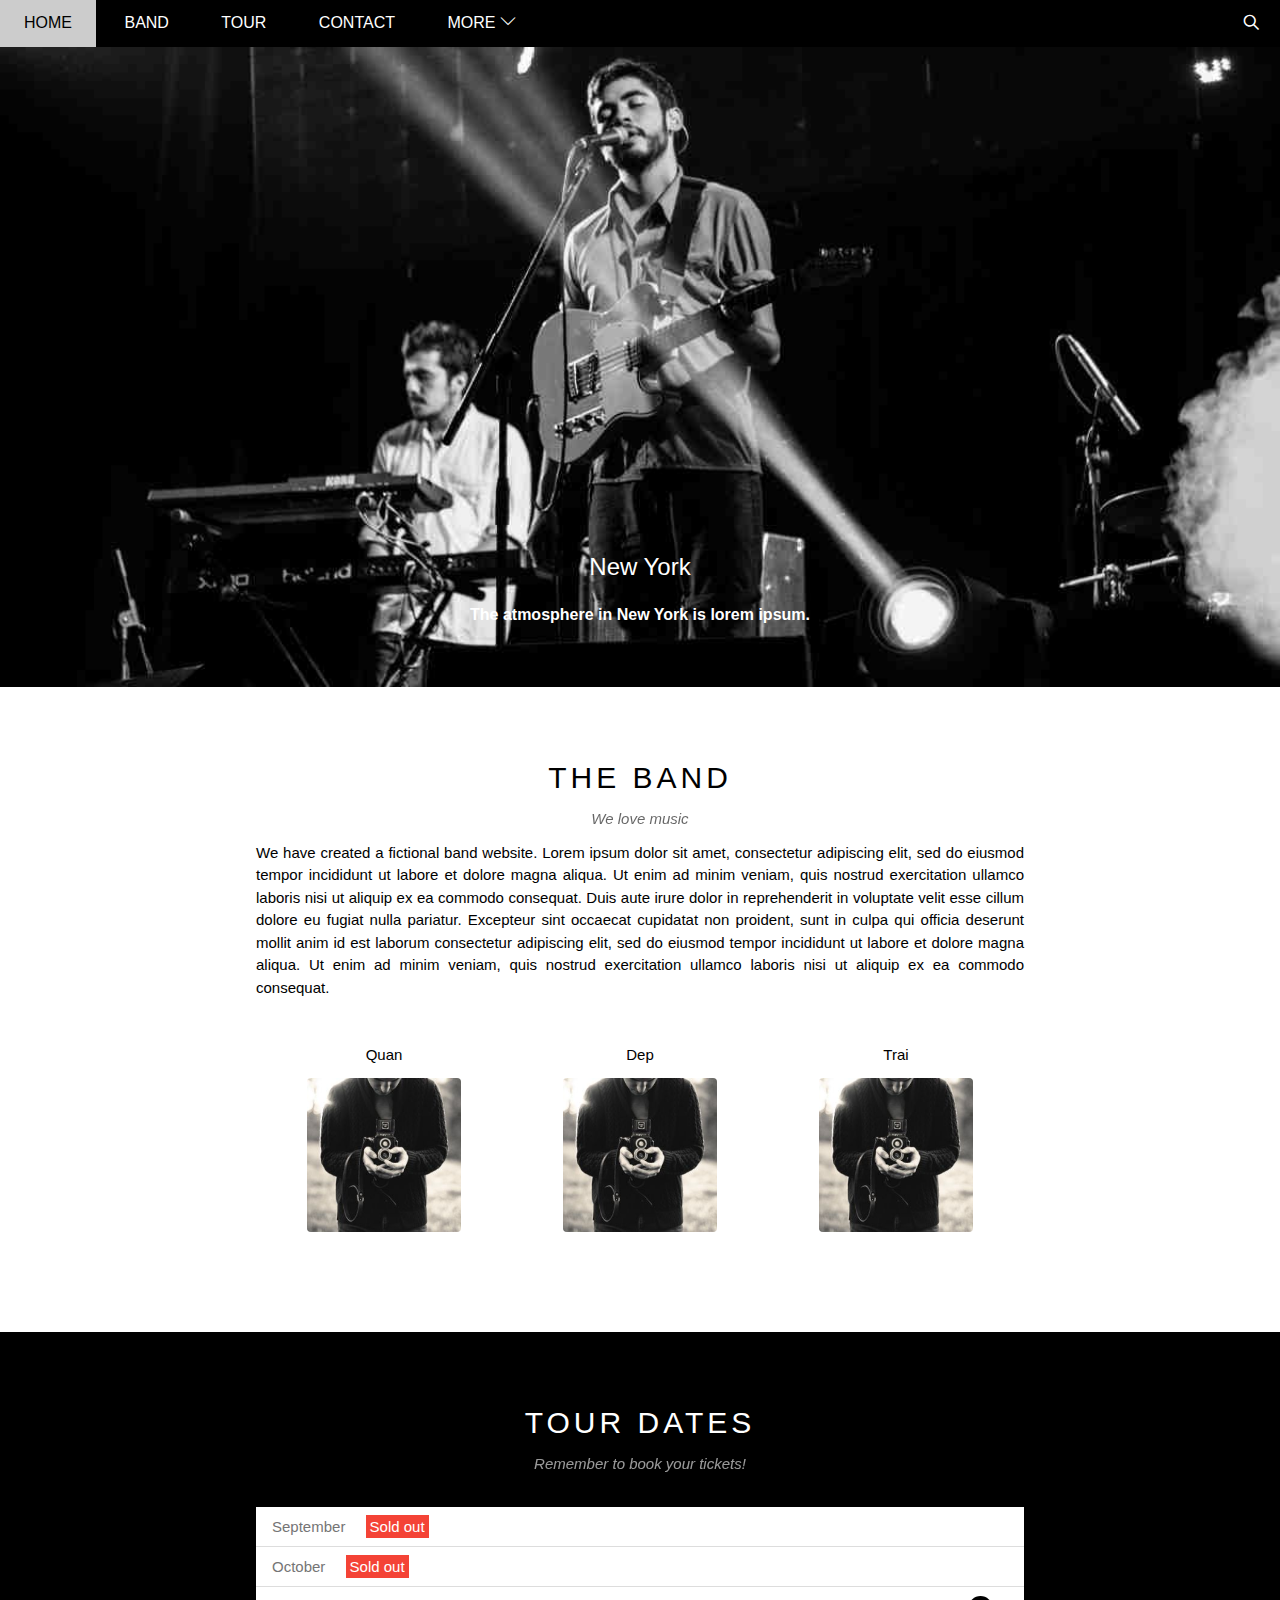
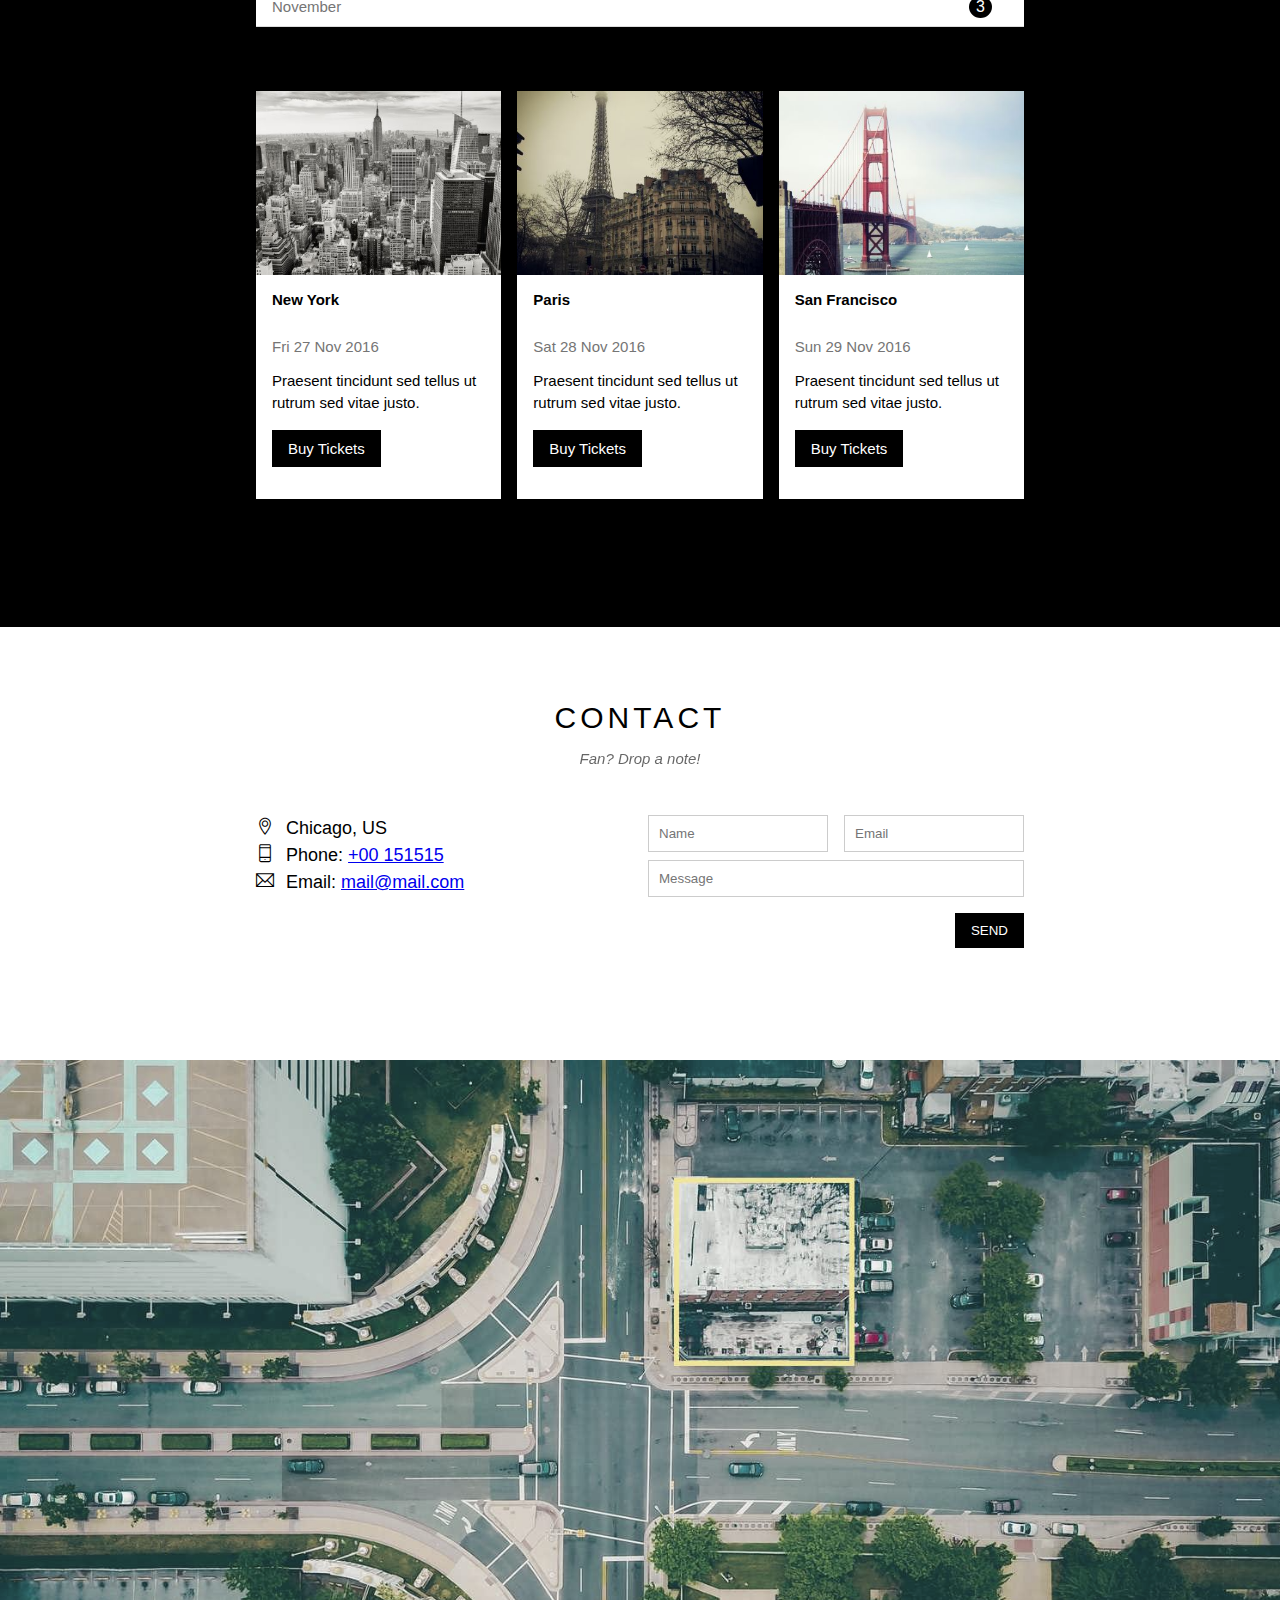
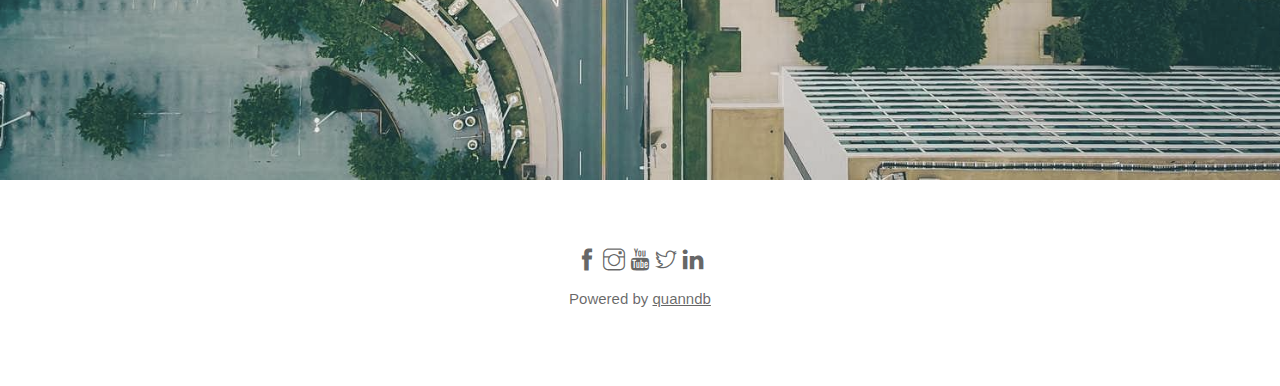
<file: index.html>
<!DOCTYPE html>
<html lang="en">
<head>
    <meta charset="UTF-8">
    <meta http-equiv="X-UA-Compatible" content="IE=edge">
    <meta name="viewport" content="width=device-width, initial-scale=1.0">
    <title>TEST</title>
    <link rel="icon" href="./assets/css/img/icon/icons.png" type="image/x-icon" />
    <link rel="stylesheet" href="./assets/css/style.css">
    <link rel="stylesheet" href="./assets/css/responsive.css">
    <link rel="stylesheet" href="./assets/css/themify-icons/themify-icons.css">
</head>
<body>
    <!-- main -->
    <div id="main">
        <!-- header -->
        <div id="header">
            <ul id="nav">
                <li><a href="#">HOME</a></li>
                <li><a href="#band">BAND</a></li>
                <li><a href="#tour">TOUR</a></li>
                <li><a href="#contact">CONTACT</a></li>
                <li>
                    <a href="#" title="More" class="more">
                        MORE 
                        <i class="ti-angle-down"></i>
                    </a>
                    <ul class="subnav">
                        <li><a href="#">Merchandise</a></li>
                        <li><a href="#">Extras</a></li>
                        <li><a href="#">Media</a></li>
                    </ul>
                </li>
            </ul>
            <div class="search">
                <i class="searchic ti-search"></i>
            </div>
            <div id="mobile-menu" class="mobile-menu">
                <i class="mobileic ti-menu"></i>
            </div>
        </div>
        <!-- slider -->
        <div id="slider">
            <img class="sliderimg active" src="./assets/css/img/0.jpg" alt="">
            <img class="sliderimg" src="./assets/css/img/1.jpg" alt="">
            <img class="sliderimg" src="./assets/css/img/2.jpg" alt="">
            <div class="text-content active">
                <h2 class="heading">
                    New York
                </h2>
                <div class="description">
                    The atmosphere in New York is lorem ipsum.
                </div>
            </div>
            <div class="text-content">
                <h2 class="heading">
                    Los Angeles
                </h2>
                <div class="description">
                    We had the best time playing at Venice Beach!
                </div>
            </div>
            <div class="text-content">
                <h2 class="heading">
                    Chicago
                </h2>
                <div class="description">
                    Thank you, Chicago - A night we won't forget.
                </div>
            </div>
        </div>

        <!-- content -->
        <div id="content">
            <div id="band" class="about content-section">
                <h2 class="about-head">THE BAND</h2>
                <p class="about-slogan">We love music</p>
                <p class="about-content">We have created a fictional band website. Lorem ipsum dolor sit amet, consectetur adipiscing elit, sed do eiusmod tempor incididunt ut labore et dolore magna aliqua. Ut enim ad minim veniam, quis nostrud exercitation ullamco laboris nisi ut aliquip ex ea commodo consequat. Duis aute irure dolor in reprehenderit in voluptate velit esse cillum dolore eu fugiat nulla pariatur. Excepteur sint occaecat cupidatat non proident, sunt in culpa qui officia deserunt mollit anim id est laborum consectetur adipiscing elit, sed do eiusmod tempor incididunt ut labore et dolore magna aliqua. Ut enim ad minim veniam, quis nostrud exercitation ullamco laboris nisi ut aliquip ex ea commodo consequat.</p>
                <div class="member-list">
                    <div class="member-item">
                        <p class="member-name">Quan</p>
                        <img src="./assets/css/img/bandmember.jpg" alt="" class="member-img">
                    </div>
                    <div class="member-item">
                        <p class="member-name">Dep</p>
                        <img src="./assets/css/img/bandmember.jpg" alt="" class="member-img">
                    </div>
                    <div class="member-item">
                        <p class="member-name">Trai</p>
                        <img src="./assets/css/img/bandmember.jpg" alt="" class="member-img">
                    </div>
                    <div class="clear"></div>
                </div>
            </div>
             <div id="tour" class="tour-section">
                    <div class="tour content-section">
                        <h2 class="tour-head">TOUR DATES</h2>
                        <p class="tour-slogan">Remember to book your tickets! </p>
                        <div class="ticket">
                            <ul class="ticket-list">
                                <li>September <span class="sold-out">Sold out</span></li>
                                <li>October <span class="sold-out">Sold out</span></li>
                                <li>November <span class="quantity">3</span></li>
                            </ul>
                        <!-- </div> -->
                        <div class="tour-place">
                            <div class="place">
                                <img src="./assets/css/img/tour/newyork.jpg" alt="" class="img-place">
                                <div class="place-body">
                                    <h2 class="place-head">New York</h2>
                                    <p class="time">Fri 27 Nov 2016</p>
                                    <p class="place-description">Praesent tincidunt sed tellus ut rutrum sed vitae justo.</p>
                                    <button class="buy">Buy Tickets</button>
                                </div>
                            </div>
                            <div class="place">
                                    <img src="./assets/css/img/tour/paris.jpg" alt="" class="img-place">
                                <div class="place-body">
                                    <h2 class="place-head">Paris</h2>
                                    <p class="time">Sat 28 Nov 2016</p>
                                    <p class="place-description">Praesent tincidunt sed tellus ut rutrum sed vitae justo.</p>
                                    <button class="buy">Buy Tickets</button>
                                </div>
                            </div>
                            <div class="place">
                                <img src="./assets/css/img/tour/sanfran.jpg" alt="" class="img-place">
                            <div class="place-body">
                                <h2 class="place-head">San Francisco</h2>
                                <p class="time">Sun 29 Nov 2016</p>
                                <p class="place-description">Praesent tincidunt sed tellus ut rutrum sed vitae justo.</p>
                                <button class="buy">Buy Tickets</button>
                            </div>
                            </div>
                            <div class="clear"></div>
                        </div>
                    </div>
                </div>  
             </div>

             <div id="contact" class="contact content-section ">
                <h2 class="about-head">CONTACT</h2>
                <p class="about-slogan">Fan? Drop a note!</p>
               <div class="contact-content row">
                <div class="contact-list col col-half s-full-width">
                    <p><i class="address ti-location-pin"></i>Chicago, US</p>
                    <p><i class="phone ti-mobile"></i>Phone: <a href="tel:+00 151515">+00 151515</a></p>
                    <p><i class="email ti-email"></i>Email: <a href="mailto:mail@mail.com">mail@mail.com</a></p>
                    </div>
                <div class="col col-half s-full-width">
                    <form action="" class="s-mt16">
                        <div class="row">
                            <div class="col col-half s-full-width">
                                <input type="text" placeholder="Name" required class="form-control">
                            </div>
                            <div class="col col-half s-full-width">
                                <input type="email" placeholder="Email" required class="form-control s-mt8">
                            </div>
                        </div>
                        <div class="row">
                            <div class="col col-full mt-8">
                                <input type="text" placeholder="Message" required class="form-control">
                            </div>
                        </div>   
                        <input type="submit" value="SEND" class="mt-16 s-full-width" >
                        </div>
                    </form>
                </div>
                 </div>

             </div>
        
        </div>
    <div class="map">
            <img src="./assets/css/img/map/map.jpg" alt="">
        </div>
    <!-- footer -->
    <div id="footer">
            <div class="socials-list">
                <a href="https://www.youtube.com/watch?v=dQw4w9WgXcQ" target="_blank"><i class="ti-facebook"></i></a>
                <a href="https://www.youtube.com/watch?v=dQw4w9WgXcQ" target="_blank"><i class="ti-instagram"></i></a>
                <a href="https://www.youtube.com/watch?v=dQw4w9WgXcQ" target="_blank"><i class="ti-youtube"></i></a>
                <a href="https://www.youtube.com/watch?v=dQw4w9WgXcQ" target="_blank"><i class="ti-printeres"></i></a>
                <a href="https://www.youtube.com/watch?v=dQw4w9WgXcQ" target="_blank"><i class="ti-twitter"></i></a>
                <a href="https://www.youtube.com/watch?v=dQw4w9WgXcQ" target="_blank"><i class="ti-linkedin"></i></a>
            </div>
            <p class="pw">Powered by <a href="https://www.youtube.com/watch?v=dQw4w9WgXcQ" target="_blank">quanndb</a></p>
        </div>
    </div>
    <div class="modal">
        <div class="modal-container">
            <div class="modal-close">
                <i class="ti-close" style="font-weight: 900;"></i>
            </div>
            <header class="modal-header">
                <i class="ti-bag"></i>Tickets
            </header>
            <div class="modal-body">
                <form action="">
                    <label for="modal-many" class="modal-label">
                    <i class="ti-shopping-cart"></i>
                    Tickets, $15 per person
                </label>
                <input type="text" placeholder="How many?" class="modal-input" id="modal-many" required>
                <label for="modal-email" class="modal-label">
                    <i class="ti-user"></i>
                    Send To
                </label>
                <input type="email" placeholder="Enter email..." class="modal-input" id="modal-email" required>
              
                <div class="buytks">
                    <input type="submit" value="PAY" id="buy-tickets">
                <i class="ti-check" style="font-weight: 900;" ></i>
                </div>
                
                </form>
                
                   <footer class="modal-footer">
                Need <a href="https://www.youtube.com/watch?v=dQw4w9WgXcQ" target="_blank">help?</a>
                    </footer>
            </div>
         
        </div>
    </div>
    <script src="index.js"></script>
</body>
</html>
</file>
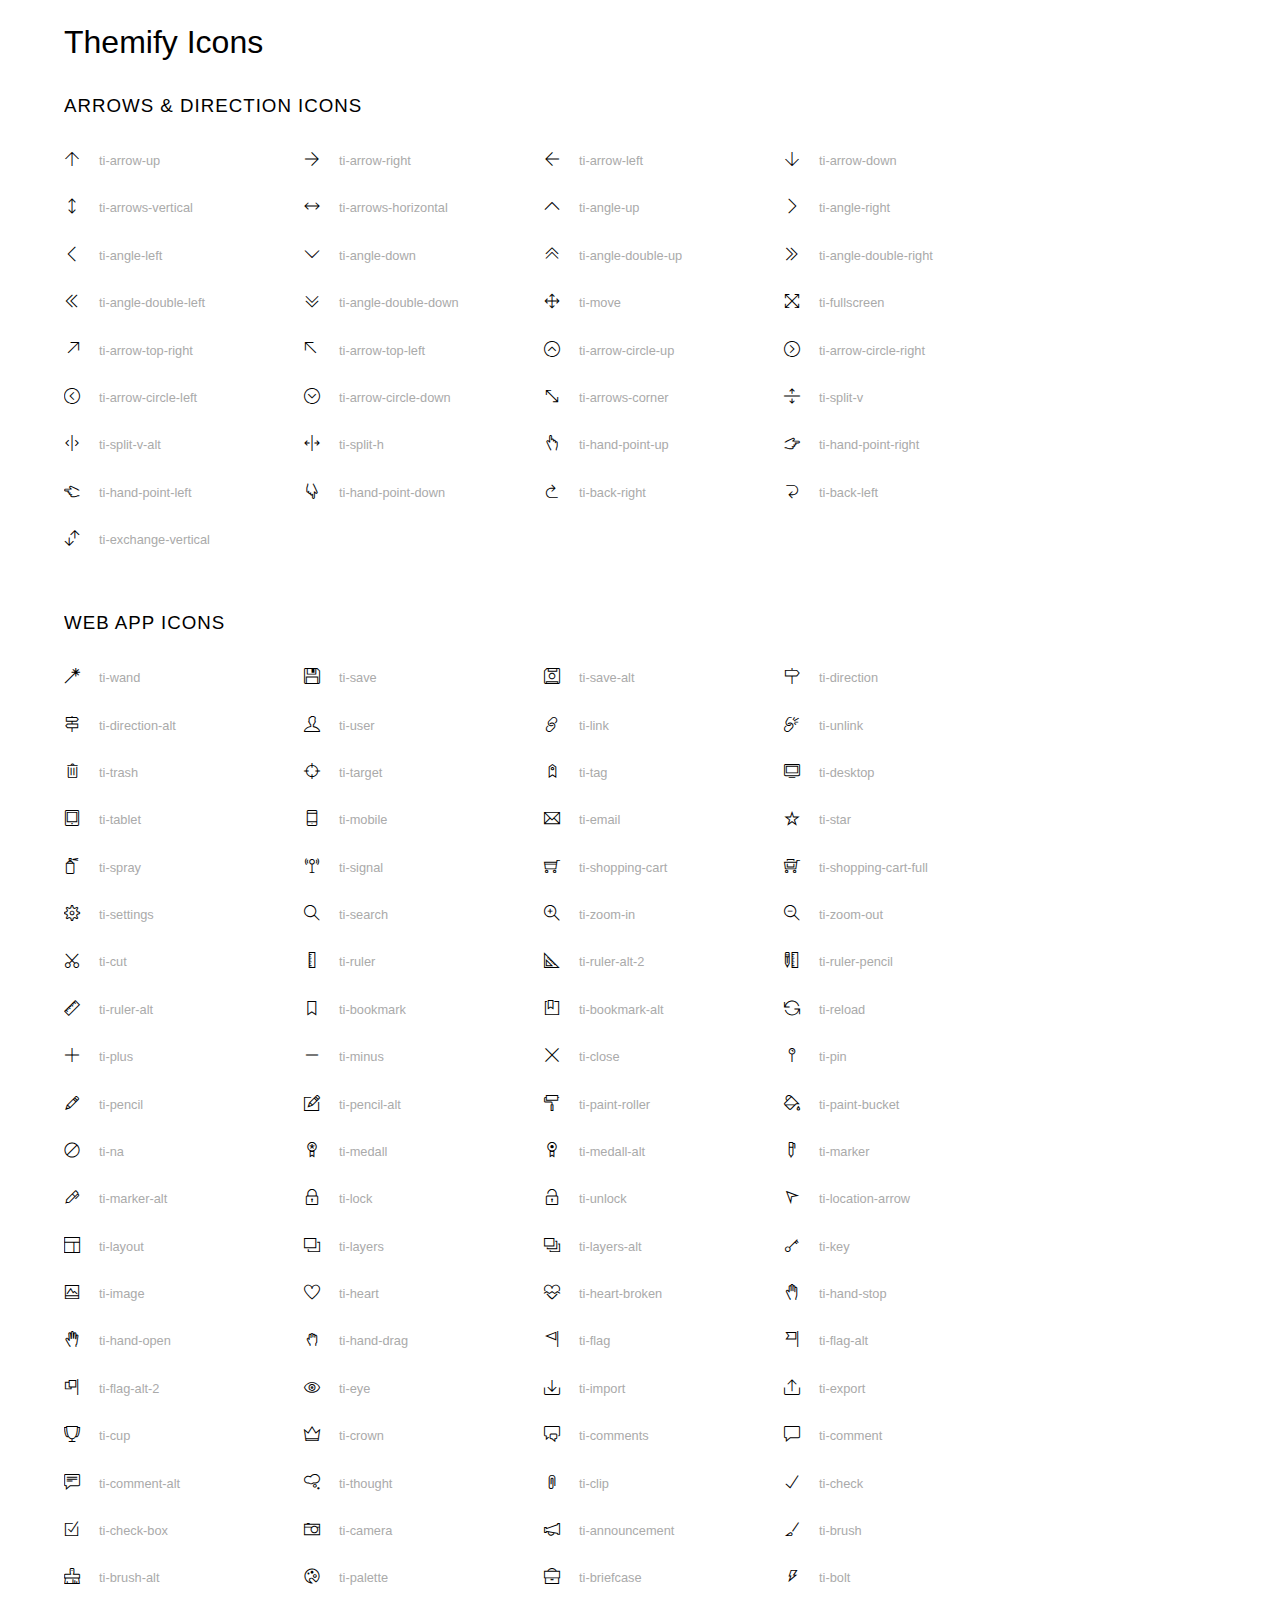
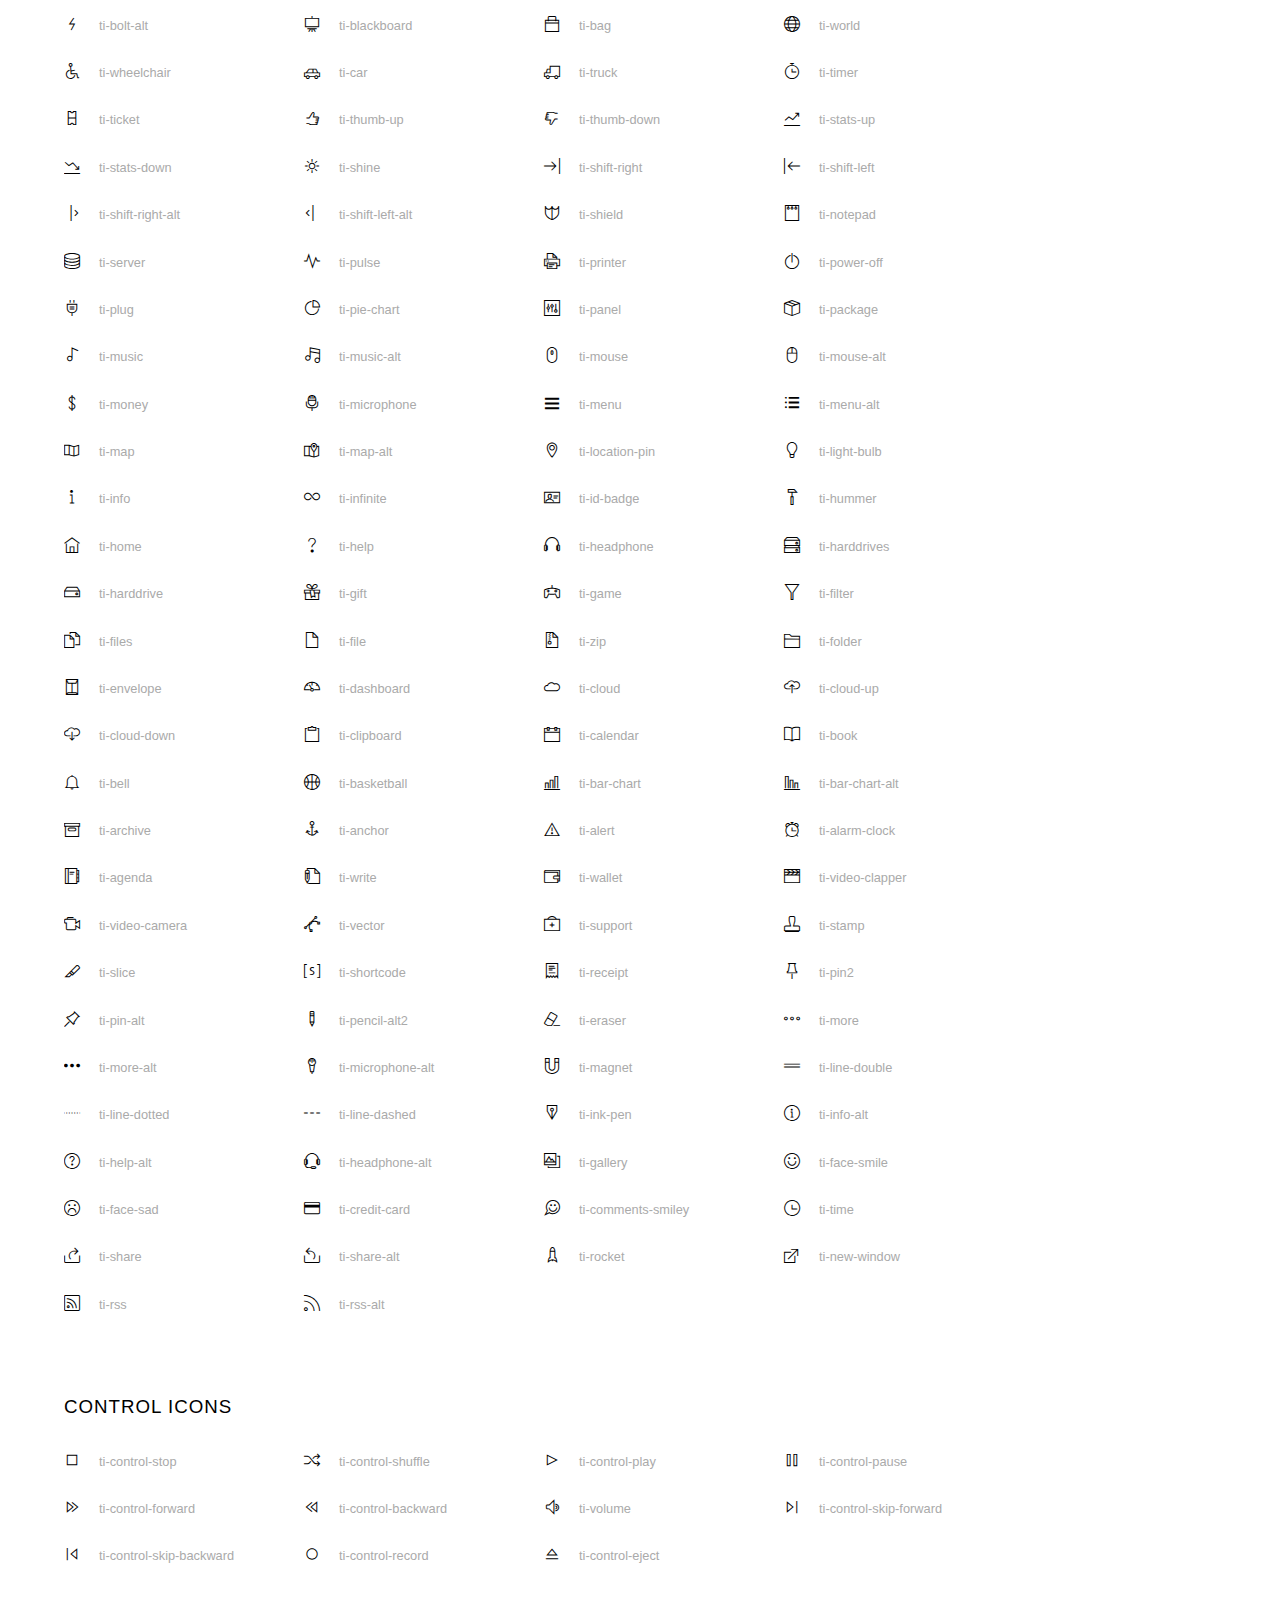
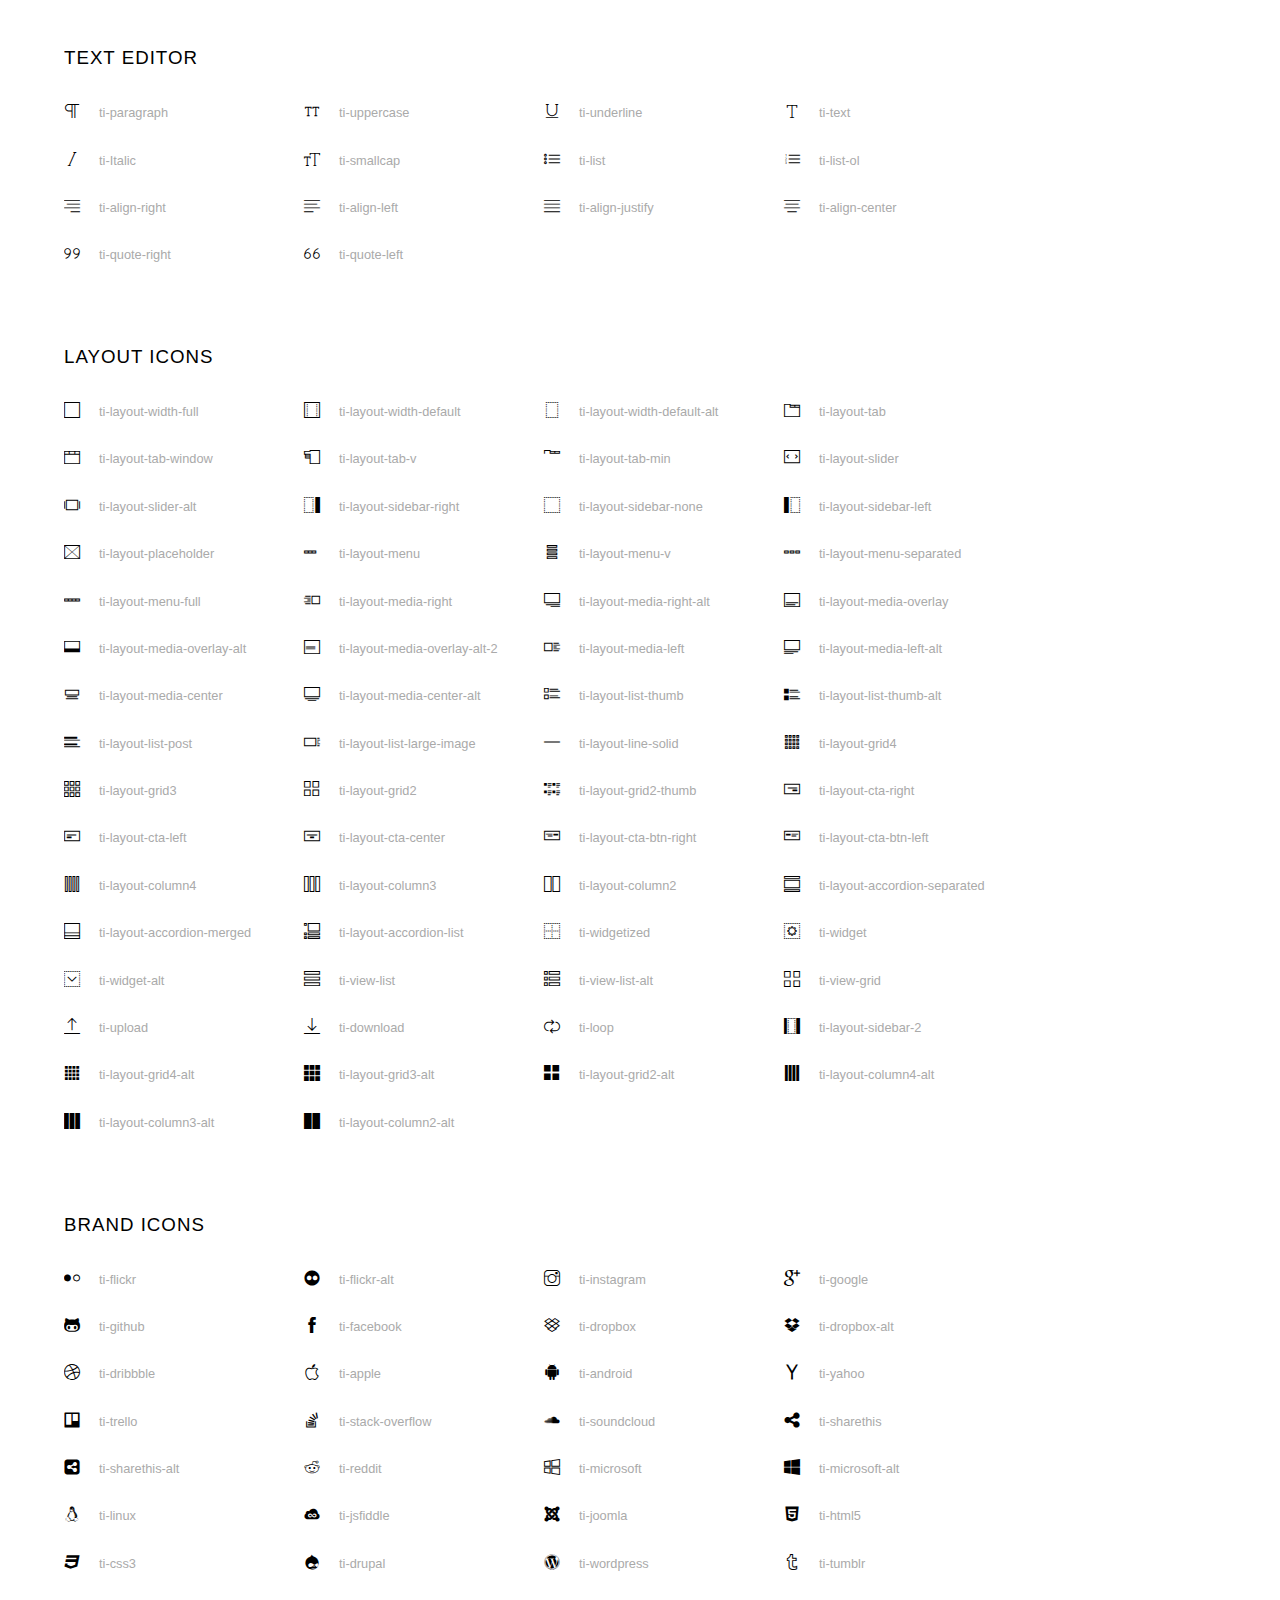
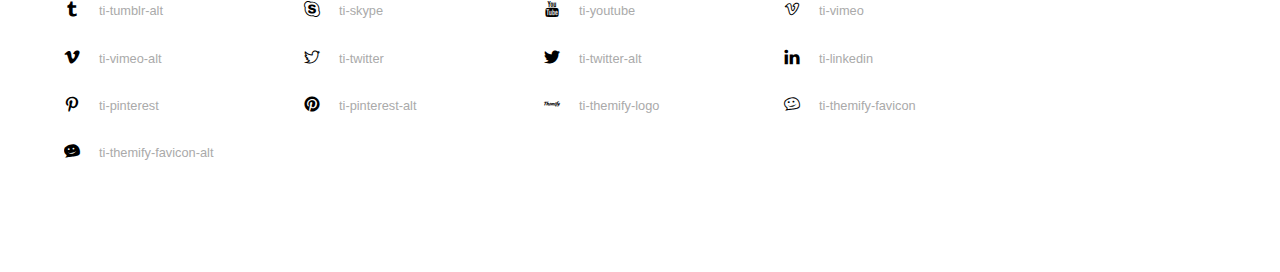
<file: assets/css/themify-icons/index.html>
<!doctype html>
<html>
<head>
	<meta charset="utf-8">
	<title>Themify Icon Font</title>
	<meta name="viewport" content="width=device-width">
	<link rel="stylesheet" href="demo-files/demo.css">
	<link rel="stylesheet" href="themify-icons.css">
	<!--[if lt IE 8]><!-->
	<link rel="stylesheet" href="ie7/ie7.css">
	<!--<![endif]-->
</head>
<body>
	<h1>Themify Icons</h1>

	<div class="icon-section">

		<div class="icon-section">
			<h3>Arrows &amp; Direction Icons </h3>

			<div class="icon-container">
				<span class="ti-arrow-up"></span><span class="icon-name"> ti-arrow-up</span>
			</div>
			<div class="icon-container">
				<span class="ti-arrow-right"></span><span class="icon-name"> ti-arrow-right</span>
			</div>
			<div class="icon-container">
				<span class="ti-arrow-left"></span><span class="icon-name"> ti-arrow-left</span>
			</div>
			<div class="icon-container">
				<span class="ti-arrow-down"></span><span class="icon-name"> ti-arrow-down</span>
			</div>
			<div class="icon-container">
				<span class="ti-arrows-vertical"></span><span class="icon-name"> ti-arrows-vertical</span>
			</div>
			<div class="icon-container">
				<span class="ti-arrows-horizontal"></span><span class="icon-name"> ti-arrows-horizontal</span>
			</div>
			<div class="icon-container">
				<span class="ti-angle-up"></span><span class="icon-name"> ti-angle-up</span>
			</div>
			<div class="icon-container">
				<span class="ti-angle-right"></span><span class="icon-name"> ti-angle-right</span>
			</div>
			<div class="icon-container">
				<span class="ti-angle-left"></span><span class="icon-name"> ti-angle-left</span>
			</div>
			<div class="icon-container">
				<span class="ti-angle-down"></span><span class="icon-name"> ti-angle-down</span>
			</div>	
			<div class="icon-container">
				<span class="ti-angle-double-up"></span><span class="icon-name"> ti-angle-double-up</span>
			</div>
			<div class="icon-container">
				<span class="ti-angle-double-right"></span><span class="icon-name"> ti-angle-double-right</span>
			</div>
			<div class="icon-container">
				<span class="ti-angle-double-left"></span><span class="icon-name"> ti-angle-double-left</span>
			</div>
			<div class="icon-container">
				<span class="ti-angle-double-down"></span><span class="icon-name"> ti-angle-double-down</span>
			</div>					
			<div class="icon-container">
				<span class="ti-move"></span><span class="icon-name"> ti-move</span>
			</div>
			<div class="icon-container">
				<span class="ti-fullscreen"></span><span class="icon-name"> ti-fullscreen</span>
			</div>
			<div class="icon-container">
				<span class="ti-arrow-top-right"></span><span class="icon-name"> ti-arrow-top-right</span>
			</div>
			<div class="icon-container">
				<span class="ti-arrow-top-left"></span><span class="icon-name"> ti-arrow-top-left</span>
			</div>
			<div class="icon-container">
				<span class="ti-arrow-circle-up"></span><span class="icon-name"> ti-arrow-circle-up</span>
			</div>
			<div class="icon-container">
				<span class="ti-arrow-circle-right"></span><span class="icon-name"> ti-arrow-circle-right</span>
			</div>
			<div class="icon-container">
				<span class="ti-arrow-circle-left"></span><span class="icon-name"> ti-arrow-circle-left</span>
			</div>
			<div class="icon-container">
				<span class="ti-arrow-circle-down"></span><span class="icon-name"> ti-arrow-circle-down</span>
			</div>
			<div class="icon-container">
				<span class="ti-arrows-corner"></span><span class="icon-name"> ti-arrows-corner</span>
			</div>
			<div class="icon-container">
				<span class="ti-split-v"></span><span class="icon-name"> ti-split-v</span>
			</div>

			<div class="icon-container">
				<span class="ti-split-v-alt"></span><span class="icon-name"> ti-split-v-alt</span>
			</div>
			<div class="icon-container">
				<span class="ti-split-h"></span><span class="icon-name"> ti-split-h</span>
			</div>
			<div class="icon-container">
				<span class="ti-hand-point-up"></span><span class="icon-name"> ti-hand-point-up</span>
			</div>
			<div class="icon-container">
				<span class="ti-hand-point-right"></span><span class="icon-name"> ti-hand-point-right</span>
			</div>
			<div class="icon-container">
				<span class="ti-hand-point-left"></span><span class="icon-name"> ti-hand-point-left</span>
			</div>
			<div class="icon-container">
				<span class="ti-hand-point-down"></span><span class="icon-name"> ti-hand-point-down</span>
			</div>
			<div class="icon-container">
				<span class="ti-back-right"></span><span class="icon-name"> ti-back-right</span>
			</div>
			<div class="icon-container">
				<span class="ti-back-left"></span><span class="icon-name"> ti-back-left</span>
			</div>
			<div class="icon-container">
				<span class="ti-exchange-vertical"></span><span class="icon-name"> ti-exchange-vertical</span>
			</div>

		</div> <!-- Arrows Icons -->



		<h3>Web App Icons</h3>
		
		<div class="icon-section">

			<div class="icon-container">
				<span class="ti-wand"></span><span class="icon-name"> ti-wand</span>
			</div>
			<div class="icon-container">
				<span class="ti-save"></span><span class="icon-name"> ti-save</span>
			</div>
			<div class="icon-container">
				<span class="ti-save-alt"></span><span class="icon-name"> ti-save-alt</span>
			</div>

			<div class="icon-container">
				<span class="ti-direction"></span><span class="icon-name"> ti-direction</span>
			</div>
			<div class="icon-container">
				<span class="ti-direction-alt"></span><span class="icon-name"> ti-direction-alt</span>
			</div>
			<div class="icon-container">
				<span class="ti-user"></span><span class="icon-name"> ti-user</span>
			</div>
			<div class="icon-container">
				<span class="ti-link"></span><span class="icon-name"> ti-link</span>
			</div>
			<div class="icon-container">
				<span class="ti-unlink"></span><span class="icon-name"> ti-unlink</span>
			</div>
			<div class="icon-container">
				<span class="ti-trash"></span><span class="icon-name"> ti-trash</span>
			</div>
			<div class="icon-container">
				<span class="ti-target"></span><span class="icon-name"> ti-target</span>
			</div>
			<div class="icon-container">
				<span class="ti-tag"></span><span class="icon-name"> ti-tag</span>
			</div>
			<div class="icon-container">
				<span class="ti-desktop"></span><span class="icon-name"> ti-desktop</span>
			</div>
			<div class="icon-container">
				<span class="ti-tablet"></span><span class="icon-name"> ti-tablet</span>
			</div>
			<div class="icon-container">
				<span class="ti-mobile"></span><span class="icon-name"> ti-mobile</span>
			</div>
			<div class="icon-container">
				<span class="ti-email"></span><span class="icon-name"> ti-email</span>
			</div>	
			<div class="icon-container">
				<span class="ti-star"></span><span class="icon-name"> ti-star</span>
			</div>
			<div class="icon-container">
				<span class="ti-spray"></span><span class="icon-name"> ti-spray</span>
			</div>
			<div class="icon-container">
				<span class="ti-signal"></span><span class="icon-name"> ti-signal</span>
			</div>
			<div class="icon-container">
				<span class="ti-shopping-cart"></span><span class="icon-name"> ti-shopping-cart</span>
			</div>
			<div class="icon-container">
				<span class="ti-shopping-cart-full"></span><span class="icon-name"> ti-shopping-cart-full</span>
			</div>
			<div class="icon-container">
				<span class="ti-settings"></span><span class="icon-name"> ti-settings</span>
			</div>
			<div class="icon-container">
				<span class="ti-search"></span><span class="icon-name"> ti-search</span>
			</div>
			<div class="icon-container">
				<span class="ti-zoom-in"></span><span class="icon-name"> ti-zoom-in</span>
			</div>
			<div class="icon-container">
				<span class="ti-zoom-out"></span><span class="icon-name"> ti-zoom-out</span>
			</div>
			<div class="icon-container">
				<span class="ti-cut"></span><span class="icon-name"> ti-cut</span>
			</div>
			<div class="icon-container">
				<span class="ti-ruler"></span><span class="icon-name"> ti-ruler</span>
			</div>
			<div class="icon-container">
				<span class="ti-ruler-alt-2"></span><span class="icon-name"> ti-ruler-alt-2</span>
			</div>			
			<div class="icon-container">
				<span class="ti-ruler-pencil"></span><span class="icon-name"> ti-ruler-pencil</span>
			</div>
			<div class="icon-container">
				<span class="ti-ruler-alt"></span><span class="icon-name"> ti-ruler-alt</span>
			</div>
			<div class="icon-container">
				<span class="ti-bookmark"></span><span class="icon-name"> ti-bookmark</span>
			</div>
			<div class="icon-container">
				<span class="ti-bookmark-alt"></span><span class="icon-name"> ti-bookmark-alt</span>
			</div>
			<div class="icon-container">
				<span class="ti-reload"></span><span class="icon-name"> ti-reload</span>
			</div>
			<div class="icon-container">
				<span class="ti-plus"></span><span class="icon-name"> ti-plus</span>
			</div>
			<div class="icon-container">
				<span class="ti-minus"></span><span class="icon-name"> ti-minus</span>
			</div>
			<div class="icon-container">
				<span class="ti-close"></span><span class="icon-name"> ti-close</span>
			</div>			
			<div class="icon-container">
				<span class="ti-pin"></span><span class="icon-name"> ti-pin</span>
			</div>
			<div class="icon-container">
				<span class="ti-pencil"></span><span class="icon-name"> ti-pencil</span>
			</div>
					
		  	<div class="icon-container">
				<span class="ti-pencil-alt"></span><span class="icon-name"> ti-pencil-alt</span>
			</div>
			<div class="icon-container">
				<span class="ti-paint-roller"></span><span class="icon-name"> ti-paint-roller</span>
			</div>
			<div class="icon-container">
				<span class="ti-paint-bucket"></span><span class="icon-name"> ti-paint-bucket</span>
			</div>
			<div class="icon-container">
				<span class="ti-na"></span><span class="icon-name"> ti-na</span>
			</div>
			<div class="icon-container">
				<span class="ti-medall"></span><span class="icon-name"> ti-medall</span>
			</div>
			<div class="icon-container">
				<span class="ti-medall-alt"></span><span class="icon-name"> ti-medall-alt</span>
			</div>
			<div class="icon-container">
				<span class="ti-marker"></span><span class="icon-name"> ti-marker</span>
			</div>
			<div class="icon-container">
				<span class="ti-marker-alt"></span><span class="icon-name"> ti-marker-alt</span>
			</div>

			<div class="icon-container">
				<span class="ti-lock"></span><span class="icon-name"> ti-lock</span>
			</div>
			<div class="icon-container">
				<span class="ti-unlock"></span><span class="icon-name"> ti-unlock</span>
			</div>
			<div class="icon-container">
				<span class="ti-location-arrow"></span><span class="icon-name"> ti-location-arrow</span>
			</div>
			<div class="icon-container">
				<span class="ti-layout"></span><span class="icon-name"> ti-layout</span>
			</div>
			<div class="icon-container">
				<span class="ti-layers"></span><span class="icon-name"> ti-layers</span>
			</div>
			<div class="icon-container">
				<span class="ti-layers-alt"></span><span class="icon-name"> ti-layers-alt</span>
			</div>
			<div class="icon-container">
				<span class="ti-key"></span><span class="icon-name"> ti-key</span>
			</div>
			<div class="icon-container">
				<span class="ti-image"></span><span class="icon-name"> ti-image</span>
			</div>
			<div class="icon-container">
				<span class="ti-heart"></span><span class="icon-name"> ti-heart</span>
			</div>
			<div class="icon-container">
				<span class="ti-heart-broken"></span><span class="icon-name"> ti-heart-broken</span>
			</div>
			<div class="icon-container">
				<span class="ti-hand-stop"></span><span class="icon-name"> ti-hand-stop</span>
			</div>
			<div class="icon-container">
				<span class="ti-hand-open"></span><span class="icon-name"> ti-hand-open</span>
			</div>
			<div class="icon-container">
				<span class="ti-hand-drag"></span><span class="icon-name"> ti-hand-drag</span>
			</div>
			<div class="icon-container">
				<span class="ti-flag"></span><span class="icon-name"> ti-flag</span>
			</div>
			<div class="icon-container">
				<span class="ti-flag-alt"></span><span class="icon-name"> ti-flag-alt</span>
			</div>
			<div class="icon-container">
				<span class="ti-flag-alt-2"></span><span class="icon-name"> ti-flag-alt-2</span>
			</div>
			<div class="icon-container">
				<span class="ti-eye"></span><span class="icon-name"> ti-eye</span>
			</div>
			<div class="icon-container">
				<span class="ti-import"></span><span class="icon-name"> ti-import</span>
			</div>			
			<div class="icon-container">
				<span class="ti-export"></span><span class="icon-name"> ti-export</span>
			</div>
			<div class="icon-container">
				<span class="ti-cup"></span><span class="icon-name"> ti-cup</span>
			</div>
			<div class="icon-container">
				<span class="ti-crown"></span><span class="icon-name"> ti-crown</span>
			</div>
			<div class="icon-container">
				<span class="ti-comments"></span><span class="icon-name"> ti-comments</span>
			</div>
			<div class="icon-container">
				<span class="ti-comment"></span><span class="icon-name"> ti-comment</span>
			</div>
			<div class="icon-container">
				<span class="ti-comment-alt"></span><span class="icon-name"> ti-comment-alt</span>
			</div>
			<div class="icon-container">
				<span class="ti-thought"></span><span class="icon-name"> ti-thought</span>
			</div>			
			<div class="icon-container">
				<span class="ti-clip"></span><span class="icon-name"> ti-clip</span>
			</div>

			<div class="icon-container">
				<span class="ti-check"></span><span class="icon-name"> ti-check</span>
			</div>
			<div class="icon-container">
				<span class="ti-check-box"></span><span class="icon-name"> ti-check-box</span>
			</div>
			<div class="icon-container">
				<span class="ti-camera"></span><span class="icon-name"> ti-camera</span>
			</div>
			<div class="icon-container">
				<span class="ti-announcement"></span><span class="icon-name"> ti-announcement</span>
			</div>
			<div class="icon-container">
				<span class="ti-brush"></span><span class="icon-name"> ti-brush</span>
			</div>
			<div class="icon-container">
				<span class="ti-brush-alt"></span><span class="icon-name"> ti-brush-alt</span>
			</div>
			<div class="icon-container">
				<span class="ti-palette"></span><span class="icon-name"> ti-palette</span>
			</div>			
			<div class="icon-container">
				<span class="ti-briefcase"></span><span class="icon-name"> ti-briefcase</span>
			</div>
			<div class="icon-container">
				<span class="ti-bolt"></span><span class="icon-name"> ti-bolt</span>
			</div>
			<div class="icon-container">
				<span class="ti-bolt-alt"></span><span class="icon-name"> ti-bolt-alt</span>
			</div>
			<div class="icon-container">
				<span class="ti-blackboard"></span><span class="icon-name"> ti-blackboard</span>
			</div>
			<div class="icon-container">
				<span class="ti-bag"></span><span class="icon-name"> ti-bag</span>
			</div>
			<div class="icon-container">
				<span class="ti-world"></span><span class="icon-name"> ti-world</span>
			</div>
			<div class="icon-container">
				<span class="ti-wheelchair"></span><span class="icon-name"> ti-wheelchair</span>
			</div>
			<div class="icon-container">
				<span class="ti-car"></span><span class="icon-name"> ti-car</span>
			</div>
			<div class="icon-container">
				<span class="ti-truck"></span><span class="icon-name"> ti-truck</span>
			</div>
			<div class="icon-container">
				<span class="ti-timer"></span><span class="icon-name"> ti-timer</span>
			</div>
			<div class="icon-container">
				<span class="ti-ticket"></span><span class="icon-name"> ti-ticket</span>
			</div>
			<div class="icon-container">
				<span class="ti-thumb-up"></span><span class="icon-name"> ti-thumb-up</span>
			</div>
			<div class="icon-container">
				<span class="ti-thumb-down"></span><span class="icon-name"> ti-thumb-down</span>
			</div>

			<div class="icon-container">
				<span class="ti-stats-up"></span><span class="icon-name"> ti-stats-up</span>
			</div>
			<div class="icon-container">
				<span class="ti-stats-down"></span><span class="icon-name"> ti-stats-down</span>
			</div>
			<div class="icon-container">
				<span class="ti-shine"></span><span class="icon-name"> ti-shine</span>
			</div>
			<div class="icon-container">
				<span class="ti-shift-right"></span><span class="icon-name"> ti-shift-right</span>
			</div>
			<div class="icon-container">
				<span class="ti-shift-left"></span><span class="icon-name"> ti-shift-left</span>
			</div>

			<div class="icon-container">
				<span class="ti-shift-right-alt"></span><span class="icon-name"> ti-shift-right-alt</span>
			</div>
			<div class="icon-container">
				<span class="ti-shift-left-alt"></span><span class="icon-name"> ti-shift-left-alt</span>
			</div>
			<div class="icon-container">
				<span class="ti-shield"></span><span class="icon-name"> ti-shield</span>
			</div>
			<div class="icon-container">
				<span class="ti-notepad"></span><span class="icon-name"> ti-notepad</span>
			</div>
			<div class="icon-container">
				<span class="ti-server"></span><span class="icon-name"> ti-server</span>
			</div>

			<div class="icon-container">
				<span class="ti-pulse"></span><span class="icon-name"> ti-pulse</span>
			</div>
			<div class="icon-container">
				<span class="ti-printer"></span><span class="icon-name"> ti-printer</span>
			</div>
			<div class="icon-container">
				<span class="ti-power-off"></span><span class="icon-name"> ti-power-off</span>
			</div>
			<div class="icon-container">
				<span class="ti-plug"></span><span class="icon-name"> ti-plug</span>
			</div>
			<div class="icon-container">
				<span class="ti-pie-chart"></span><span class="icon-name"> ti-pie-chart</span>
			</div>

			<div class="icon-container">
				<span class="ti-panel"></span><span class="icon-name"> ti-panel</span>
			</div>
			<div class="icon-container">
				<span class="ti-package"></span><span class="icon-name"> ti-package</span>
			</div>
			<div class="icon-container">
				<span class="ti-music"></span><span class="icon-name"> ti-music</span>
			</div>
			<div class="icon-container">
				<span class="ti-music-alt"></span><span class="icon-name"> ti-music-alt</span>
			</div>
			<div class="icon-container">
				<span class="ti-mouse"></span><span class="icon-name"> ti-mouse</span>
			</div>
			<div class="icon-container">
				<span class="ti-mouse-alt"></span><span class="icon-name"> ti-mouse-alt</span>
			</div>
			<div class="icon-container">
				<span class="ti-money"></span><span class="icon-name"> ti-money</span>
			</div>
			<div class="icon-container">
				<span class="ti-microphone"></span><span class="icon-name"> ti-microphone</span>
			</div>
			<div class="icon-container">
				<span class="ti-menu"></span><span class="icon-name"> ti-menu</span>
			</div>
			<div class="icon-container">
				<span class="ti-menu-alt"></span><span class="icon-name"> ti-menu-alt</span>
			</div>
			<div class="icon-container">
				<span class="ti-map"></span><span class="icon-name"> ti-map</span>
			</div>
			<div class="icon-container">
				<span class="ti-map-alt"></span><span class="icon-name"> ti-map-alt</span>
			</div>

			<div class="icon-container">
				<span class="ti-location-pin"></span><span class="icon-name"> ti-location-pin</span>
			</div>

			<div class="icon-container">
				<span class="ti-light-bulb"></span><span class="icon-name"> ti-light-bulb</span>
			</div>
			<div class="icon-container">
				<span class="ti-info"></span><span class="icon-name"> ti-info</span>
			</div>
			<div class="icon-container">
				<span class="ti-infinite"></span><span class="icon-name"> ti-infinite</span>
			</div>
			<div class="icon-container">
				<span class="ti-id-badge"></span><span class="icon-name"> ti-id-badge</span>
			</div>
			<div class="icon-container">
				<span class="ti-hummer"></span><span class="icon-name"> ti-hummer</span>
			</div>
			<div class="icon-container">
				<span class="ti-home"></span><span class="icon-name"> ti-home</span>
			</div>
			<div class="icon-container">
				<span class="ti-help"></span><span class="icon-name"> ti-help</span>
			</div>
			<div class="icon-container">
				<span class="ti-headphone"></span><span class="icon-name"> ti-headphone</span>
			</div>
			<div class="icon-container">
				<span class="ti-harddrives"></span><span class="icon-name"> ti-harddrives</span>
			</div>
			<div class="icon-container">
				<span class="ti-harddrive"></span><span class="icon-name"> ti-harddrive</span>
			</div>
			<div class="icon-container">
				<span class="ti-gift"></span><span class="icon-name"> ti-gift</span>
			</div>
			<div class="icon-container">
				<span class="ti-game"></span><span class="icon-name"> ti-game</span>
			</div>
			<div class="icon-container">
				<span class="ti-filter"></span><span class="icon-name"> ti-filter</span>
			</div>
			<div class="icon-container">
				<span class="ti-files"></span><span class="icon-name"> ti-files</span>
			</div>
			<div class="icon-container">
				<span class="ti-file"></span><span class="icon-name"> ti-file</span>
			</div>
			<div class="icon-container">
				<span class="ti-zip"></span><span class="icon-name"> ti-zip</span>
			</div>
			<div class="icon-container">
				<span class="ti-folder"></span><span class="icon-name"> ti-folder</span>
			</div>			
			<div class="icon-container">
				<span class="ti-envelope"></span><span class="icon-name"> ti-envelope</span>
			</div>


			<div class="icon-container">
				<span class="ti-dashboard"></span><span class="icon-name"> ti-dashboard</span>
			</div>
			<div class="icon-container">
				<span class="ti-cloud"></span><span class="icon-name"> ti-cloud</span>
			</div>
			<div class="icon-container">
				<span class="ti-cloud-up"></span><span class="icon-name"> ti-cloud-up</span>
			</div>
			<div class="icon-container">
				<span class="ti-cloud-down"></span><span class="icon-name"> ti-cloud-down</span>
			</div>
			<div class="icon-container">
				<span class="ti-clipboard"></span><span class="icon-name"> ti-clipboard</span>
			</div>
			<div class="icon-container">
				<span class="ti-calendar"></span><span class="icon-name"> ti-calendar</span>
			</div>
			<div class="icon-container">
				<span class="ti-book"></span><span class="icon-name"> ti-book</span>
			</div>
			<div class="icon-container">
				<span class="ti-bell"></span><span class="icon-name"> ti-bell</span>
			</div>
			<div class="icon-container">
				<span class="ti-basketball"></span><span class="icon-name"> ti-basketball</span>
			</div>
			<div class="icon-container">
				<span class="ti-bar-chart"></span><span class="icon-name"> ti-bar-chart</span>
			</div>
			<div class="icon-container">
				<span class="ti-bar-chart-alt"></span><span class="icon-name"> ti-bar-chart-alt</span>
			</div>


			<div class="icon-container">
				<span class="ti-archive"></span><span class="icon-name"> ti-archive</span>
			</div>
			<div class="icon-container">
				<span class="ti-anchor"></span><span class="icon-name"> ti-anchor</span>
			</div>

			<div class="icon-container">
				<span class="ti-alert"></span><span class="icon-name"> ti-alert</span>
			</div>
			<div class="icon-container">
				<span class="ti-alarm-clock"></span><span class="icon-name"> ti-alarm-clock</span>
			</div>
			<div class="icon-container">
				<span class="ti-agenda"></span><span class="icon-name"> ti-agenda</span>
			</div>
			<div class="icon-container">
				<span class="ti-write"></span><span class="icon-name"> ti-write</span>
			</div>

			<div class="icon-container">
				<span class="ti-wallet"></span><span class="icon-name"> ti-wallet</span>
			</div>
			<div class="icon-container">
				<span class="ti-video-clapper"></span><span class="icon-name"> ti-video-clapper</span>
			</div>
			<div class="icon-container">
				<span class="ti-video-camera"></span><span class="icon-name"> ti-video-camera</span>
			</div>
			<div class="icon-container">
				<span class="ti-vector"></span><span class="icon-name"> ti-vector</span>
			</div>

			<div class="icon-container">
				<span class="ti-support"></span><span class="icon-name"> ti-support</span>
			</div>
			<div class="icon-container">
				<span class="ti-stamp"></span><span class="icon-name"> ti-stamp</span>
			</div>
			<div class="icon-container">
				<span class="ti-slice"></span><span class="icon-name"> ti-slice</span>
			</div>
			<div class="icon-container">
				<span class="ti-shortcode"></span><span class="icon-name"> ti-shortcode</span>
			</div>
			<div class="icon-container">
				<span class="ti-receipt"></span><span class="icon-name"> ti-receipt</span>
			</div>
			<div class="icon-container">
				<span class="ti-pin2"></span><span class="icon-name"> ti-pin2</span>
			</div>
			<div class="icon-container">
				<span class="ti-pin-alt"></span><span class="icon-name"> ti-pin-alt</span>
			</div>
			<div class="icon-container">
				<span class="ti-pencil-alt2"></span><span class="icon-name"> ti-pencil-alt2</span>
			</div>
			<div class="icon-container">
				<span class="ti-eraser"></span><span class="icon-name"> ti-eraser</span>
			</div>			
			<div class="icon-container">
				<span class="ti-more"></span><span class="icon-name"> ti-more</span>
			</div>
			<div class="icon-container">
				<span class="ti-more-alt"></span><span class="icon-name"> ti-more-alt</span>
			</div>
			<div class="icon-container">
				<span class="ti-microphone-alt"></span><span class="icon-name"> ti-microphone-alt</span>
			</div>
			<div class="icon-container">
				<span class="ti-magnet"></span><span class="icon-name"> ti-magnet</span>
			</div>
			<div class="icon-container">
				<span class="ti-line-double"></span><span class="icon-name"> ti-line-double</span>
			</div>
			<div class="icon-container">
				<span class="ti-line-dotted"></span><span class="icon-name"> ti-line-dotted</span>
			</div>
			<div class="icon-container">
				<span class="ti-line-dashed"></span><span class="icon-name"> ti-line-dashed</span>
			</div>

			<div class="icon-container">
				<span class="ti-ink-pen"></span><span class="icon-name"> ti-ink-pen</span>
			</div>
			<div class="icon-container">
				<span class="ti-info-alt"></span><span class="icon-name"> ti-info-alt</span>
			</div>
			<div class="icon-container">
				<span class="ti-help-alt"></span><span class="icon-name"> ti-help-alt</span>
			</div>
			<div class="icon-container">
				<span class="ti-headphone-alt"></span><span class="icon-name"> ti-headphone-alt</span>
			</div>

			<div class="icon-container">
				<span class="ti-gallery"></span><span class="icon-name"> ti-gallery</span>
			</div>
			<div class="icon-container">
				<span class="ti-face-smile"></span><span class="icon-name"> ti-face-smile</span>
			</div>
			<div class="icon-container">
				<span class="ti-face-sad"></span><span class="icon-name"> ti-face-sad</span>
			</div>
			<div class="icon-container">
				<span class="ti-credit-card"></span><span class="icon-name"> ti-credit-card</span>
			</div>
			<div class="icon-container">
				<span class="ti-comments-smiley"></span><span class="icon-name"> ti-comments-smiley</span>
			</div>
			<div class="icon-container">
				<span class="ti-time"></span><span class="icon-name"> ti-time</span>
			</div>
			<div class="icon-container">
				<span class="ti-share"></span><span class="icon-name"> ti-share</span>
			</div>
			<div class="icon-container">
				<span class="ti-share-alt"></span><span class="icon-name"> ti-share-alt</span>
			</div>
			<div class="icon-container">
				<span class="ti-rocket"></span><span class="icon-name"> ti-rocket</span>
			</div>

			<div class="icon-container">
				<span class="ti-new-window"></span><span class="icon-name"> ti-new-window</span>
			</div>

			<div class="icon-container">
				<span class="ti-rss"></span><span class="icon-name"> ti-rss</span>
			</div>

			<div class="icon-container">
				<span class="ti-rss-alt"></span><span class="icon-name"> ti-rss-alt</span>
			</div>
			
		</div><!-- Web App Icons -->


		<div class="icon-section">
			<h3>Control Icons</h3>
			<div class="icon-container">
				<span class="ti-control-stop"></span><span class="icon-name"> ti-control-stop</span>
			</div>
			<div class="icon-container">
				<span class="ti-control-shuffle"></span><span class="icon-name"> ti-control-shuffle</span>
			</div>
			<div class="icon-container">
				<span class="ti-control-play"></span><span class="icon-name"> ti-control-play</span>
			</div>
			<div class="icon-container">
				<span class="ti-control-pause"></span><span class="icon-name"> ti-control-pause</span>
			</div>
			<div class="icon-container">
				<span class="ti-control-forward"></span><span class="icon-name"> ti-control-forward</span>
			</div>
			<div class="icon-container">
				<span class="ti-control-backward"></span><span class="icon-name"> ti-control-backward</span>
			</div>	
			<div class="icon-container">
				<span class="ti-volume"></span><span class="icon-name"> ti-volume</span>
			</div>
			<div class="icon-container">
				<span class="ti-control-skip-forward"></span><span class="icon-name"> ti-control-skip-forward</span>
			</div>
			<div class="icon-container">
				<span class="ti-control-skip-backward"></span><span class="icon-name"> ti-control-skip-backward</span>
			</div>
			<div class="icon-container">
				<span class="ti-control-record"></span><span class="icon-name"> ti-control-record</span>
			</div>
			<div class="icon-container">
				<span class="ti-control-eject"></span><span class="icon-name"> ti-control-eject</span>
			</div>			
		</div> <!-- Control Icons -->


		<div class="icon-section">
			<h3>Text Editor</h3>

			<div class="icon-container">
				<span class="ti-paragraph"></span><span class="icon-name"> ti-paragraph</span>
			</div>
			<div class="icon-container">
				<span class="ti-uppercase"></span><span class="icon-name"> ti-uppercase</span>
			</div>

			<div class="icon-container">
				<span class="ti-underline"></span><span class="icon-name"> ti-underline</span>
			</div>
			<div class="icon-container">
				<span class="ti-text"></span><span class="icon-name"> ti-text</span>
			</div>
			<div class="icon-container">
				<span class="ti-Italic"></span><span class="icon-name"> ti-Italic</span>
			</div>
			<div class="icon-container">
				<span class="ti-smallcap"></span><span class="icon-name"> ti-smallcap</span>
			</div>
			<div class="icon-container">
				<span class="ti-list"></span><span class="icon-name"> ti-list</span>
			</div>
			<div class="icon-container">
				<span class="ti-list-ol"></span><span class="icon-name"> ti-list-ol</span>
			</div>
			<div class="icon-container">
				<span class="ti-align-right"></span><span class="icon-name"> ti-align-right</span>
			</div>
			<div class="icon-container">
				<span class="ti-align-left"></span><span class="icon-name"> ti-align-left</span>
			</div>
			<div class="icon-container">
				<span class="ti-align-justify"></span><span class="icon-name"> ti-align-justify</span>
			</div>
			<div class="icon-container">
				<span class="ti-align-center"></span><span class="icon-name"> ti-align-center</span>
			</div>
			<div class="icon-container">
				<span class="ti-quote-right"></span><span class="icon-name"> ti-quote-right</span>
			</div>
			<div class="icon-container">
				<span class="ti-quote-left"></span><span class="icon-name"> ti-quote-left</span>
			</div>

		</div> <!-- Text Editor -->



		<div class="icon-section">
			<h3>Layout Icons</h3>
			<div class="icon-container">
				<span class="ti-layout-width-full"></span><span class="icon-name"> ti-layout-width-full</span>
			</div>
			<div class="icon-container">
				<span class="ti-layout-width-default"></span><span class="icon-name"> ti-layout-width-default</span>
			</div>
			<div class="icon-container">
				<span class="ti-layout-width-default-alt"></span><span class="icon-name"> ti-layout-width-default-alt</span>
			</div>
			<div class="icon-container">
				<span class="ti-layout-tab"></span><span class="icon-name"> ti-layout-tab</span>
			</div>
			<div class="icon-container">
				<span class="ti-layout-tab-window"></span><span class="icon-name"> ti-layout-tab-window</span>
			</div>
			<div class="icon-container">
				<span class="ti-layout-tab-v"></span><span class="icon-name"> ti-layout-tab-v</span>
			</div>
			<div class="icon-container">
				<span class="ti-layout-tab-min"></span><span class="icon-name"> ti-layout-tab-min</span>
			</div>
			<div class="icon-container">
				<span class="ti-layout-slider"></span><span class="icon-name"> ti-layout-slider</span>
			</div>
			<div class="icon-container">
				<span class="ti-layout-slider-alt"></span><span class="icon-name"> ti-layout-slider-alt</span>
			</div>
			<div class="icon-container">
				<span class="ti-layout-sidebar-right"></span><span class="icon-name"> ti-layout-sidebar-right</span>
			</div>
			<div class="icon-container">
				<span class="ti-layout-sidebar-none"></span><span class="icon-name"> ti-layout-sidebar-none</span>
			</div>
			<div class="icon-container">
				<span class="ti-layout-sidebar-left"></span><span class="icon-name"> ti-layout-sidebar-left</span>
			</div>
			<div class="icon-container">
				<span class="ti-layout-placeholder"></span><span class="icon-name"> ti-layout-placeholder</span>
			</div>
			<div class="icon-container">
				<span class="ti-layout-menu"></span><span class="icon-name"> ti-layout-menu</span>
			</div>
			<div class="icon-container">
				<span class="ti-layout-menu-v"></span><span class="icon-name"> ti-layout-menu-v</span>
			</div>
			<div class="icon-container">
				<span class="ti-layout-menu-separated"></span><span class="icon-name"> ti-layout-menu-separated</span>
			</div>
			<div class="icon-container">
				<span class="ti-layout-menu-full"></span><span class="icon-name"> ti-layout-menu-full</span>
			</div>
			<div class="icon-container">
				<span class="ti-layout-media-right"></span><span class="icon-name"> ti-layout-media-right</span>
			</div>
			<div class="icon-container">
				<span class="ti-layout-media-right-alt"></span><span class="icon-name"> ti-layout-media-right-alt</span>
			</div>
			<div class="icon-container">
				<span class="ti-layout-media-overlay"></span><span class="icon-name"> ti-layout-media-overlay</span>
			</div>
			<div class="icon-container">
				<span class="ti-layout-media-overlay-alt"></span><span class="icon-name"> ti-layout-media-overlay-alt</span>
			</div>
			<div class="icon-container">
				<span class="ti-layout-media-overlay-alt-2"></span><span class="icon-name"> ti-layout-media-overlay-alt-2</span>
			</div>
			<div class="icon-container">
				<span class="ti-layout-media-left"></span><span class="icon-name"> ti-layout-media-left</span>
			</div>
			<div class="icon-container">
				<span class="ti-layout-media-left-alt"></span><span class="icon-name"> ti-layout-media-left-alt</span>
			</div>
			<div class="icon-container">
				<span class="ti-layout-media-center"></span><span class="icon-name"> ti-layout-media-center</span>
			</div>
			<div class="icon-container">
				<span class="ti-layout-media-center-alt"></span><span class="icon-name"> ti-layout-media-center-alt</span>
			</div>
			<div class="icon-container">
				<span class="ti-layout-list-thumb"></span><span class="icon-name"> ti-layout-list-thumb</span>
			</div>
			<div class="icon-container">
				<span class="ti-layout-list-thumb-alt"></span><span class="icon-name"> ti-layout-list-thumb-alt</span>
			</div>
			<div class="icon-container">
				<span class="ti-layout-list-post"></span><span class="icon-name"> ti-layout-list-post</span>
			</div>
			<div class="icon-container">
				<span class="ti-layout-list-large-image"></span><span class="icon-name"> ti-layout-list-large-image</span>
			</div>
			<div class="icon-container">
				<span class="ti-layout-line-solid"></span><span class="icon-name"> ti-layout-line-solid</span>
			</div>
			<div class="icon-container">
				<span class="ti-layout-grid4"></span><span class="icon-name"> ti-layout-grid4</span>
			</div>
			<div class="icon-container">
				<span class="ti-layout-grid3"></span><span class="icon-name"> ti-layout-grid3</span>
			</div>
			<div class="icon-container">
				<span class="ti-layout-grid2"></span><span class="icon-name"> ti-layout-grid2</span>
			</div>
			<div class="icon-container">
				<span class="ti-layout-grid2-thumb"></span><span class="icon-name"> ti-layout-grid2-thumb</span>
			</div>
			<div class="icon-container">
				<span class="ti-layout-cta-right"></span><span class="icon-name"> ti-layout-cta-right</span>
			</div>
			<div class="icon-container">
				<span class="ti-layout-cta-left"></span><span class="icon-name"> ti-layout-cta-left</span>
			</div>
			<div class="icon-container">
				<span class="ti-layout-cta-center"></span><span class="icon-name"> ti-layout-cta-center</span>
			</div>
			<div class="icon-container">
				<span class="ti-layout-cta-btn-right"></span><span class="icon-name"> ti-layout-cta-btn-right</span>
			</div>
			<div class="icon-container">
				<span class="ti-layout-cta-btn-left"></span><span class="icon-name"> ti-layout-cta-btn-left</span>
			</div>
			<div class="icon-container">
				<span class="ti-layout-column4"></span><span class="icon-name"> ti-layout-column4</span>
			</div>
			<div class="icon-container">
				<span class="ti-layout-column3"></span><span class="icon-name"> ti-layout-column3</span>
			</div>
			<div class="icon-container">
				<span class="ti-layout-column2"></span><span class="icon-name"> ti-layout-column2</span>
			</div>
			<div class="icon-container">
				<span class="ti-layout-accordion-separated"></span><span class="icon-name"> ti-layout-accordion-separated</span>
			</div>
			<div class="icon-container">
				<span class="ti-layout-accordion-merged"></span><span class="icon-name"> ti-layout-accordion-merged</span>
			</div>
			<div class="icon-container">
				<span class="ti-layout-accordion-list"></span><span class="icon-name"> ti-layout-accordion-list</span>
			</div>
			<div class="icon-container">
				<span class="ti-widgetized"></span><span class="icon-name"> ti-widgetized</span>
			</div>
			<div class="icon-container">
				<span class="ti-widget"></span><span class="icon-name"> ti-widget</span>
			</div>
			<div class="icon-container">
				<span class="ti-widget-alt"></span><span class="icon-name"> ti-widget-alt</span>
			</div>
			<div class="icon-container">
				<span class="ti-view-list"></span><span class="icon-name"> ti-view-list</span>
			</div>
			<div class="icon-container">
				<span class="ti-view-list-alt"></span><span class="icon-name"> ti-view-list-alt</span>
			</div>
			<div class="icon-container">
				<span class="ti-view-grid"></span><span class="icon-name"> ti-view-grid</span>
			</div>
			<div class="icon-container">
				<span class="ti-upload"></span><span class="icon-name"> ti-upload</span>
			</div>
			<div class="icon-container">
				<span class="ti-download"></span><span class="icon-name"> ti-download</span>
			</div>	
			<div class="icon-container">
				<span class="ti-loop"></span><span class="icon-name"> ti-loop</span>
			</div>
			<div class="icon-container">
				<span class="ti-layout-sidebar-2"></span><span class="icon-name"> ti-layout-sidebar-2</span>
			</div>
			<div class="icon-container">
				<span class="ti-layout-grid4-alt"></span><span class="icon-name"> ti-layout-grid4-alt</span>
			</div>
			<div class="icon-container">
				<span class="ti-layout-grid3-alt"></span><span class="icon-name"> ti-layout-grid3-alt</span>
			</div>
			<div class="icon-container">
				<span class="ti-layout-grid2-alt"></span><span class="icon-name"> ti-layout-grid2-alt</span>
			</div>
			<div class="icon-container">
				<span class="ti-layout-column4-alt"></span><span class="icon-name"> ti-layout-column4-alt</span>
			</div>
			<div class="icon-container">
				<span class="ti-layout-column3-alt"></span><span class="icon-name"> ti-layout-column3-alt</span>
			</div>
			<div class="icon-container">
				<span class="ti-layout-column2-alt"></span><span class="icon-name"> ti-layout-column2-alt</span>
			</div>		


		</div> <!-- Layout Icons -->


		<div class="icon-section">
			<h3>Brand Icons</h3>

			<div class="icon-container">
				<span class="ti-flickr"></span><span class="icon-name"> ti-flickr</span>
			</div>
			<div class="icon-container">
				<span class="ti-flickr-alt"></span><span class="icon-name"> ti-flickr-alt</span>
			</div>			
			<div class="icon-container">
				<span class="ti-instagram"></span><span class="icon-name"> ti-instagram</span>
			</div>
			<div class="icon-container">
				<span class="ti-google"></span><span class="icon-name"> ti-google</span>
			</div>
			<div class="icon-container">
				<span class="ti-github"></span><span class="icon-name"> ti-github</span>
			</div>

			<div class="icon-container">
				<span class="ti-facebook"></span><span class="icon-name"> ti-facebook</span>
			</div>
			<div class="icon-container">
				<span class="ti-dropbox"></span><span class="icon-name"> ti-dropbox</span>
			</div>
			<div class="icon-container">
				<span class="ti-dropbox-alt"></span><span class="icon-name"> ti-dropbox-alt</span>
			</div>
			<div class="icon-container">
				<span class="ti-dribbble"></span><span class="icon-name"> ti-dribbble</span>
			</div>
			<div class="icon-container">
				<span class="ti-apple"></span><span class="icon-name"> ti-apple</span>
			</div>
			<div class="icon-container">
				<span class="ti-android"></span><span class="icon-name"> ti-android</span>
			</div>
			<div class="icon-container">
				<span class="ti-yahoo"></span><span class="icon-name"> ti-yahoo</span>
			</div>
			<div class="icon-container">
				<span class="ti-trello"></span><span class="icon-name"> ti-trello</span>
			</div>
			<div class="icon-container">
				<span class="ti-stack-overflow"></span><span class="icon-name"> ti-stack-overflow</span>
			</div>
			<div class="icon-container">
				<span class="ti-soundcloud"></span><span class="icon-name"> ti-soundcloud</span>
			</div>
			<div class="icon-container">
				<span class="ti-sharethis"></span><span class="icon-name"> ti-sharethis</span>
			</div>
			<div class="icon-container">
				<span class="ti-sharethis-alt"></span><span class="icon-name"> ti-sharethis-alt</span>
			</div>
			<div class="icon-container">
				<span class="ti-reddit"></span><span class="icon-name"> ti-reddit</span>
			</div>

			<div class="icon-container">
				<span class="ti-microsoft"></span><span class="icon-name"> ti-microsoft</span>
			</div>
			<div class="icon-container">
				<span class="ti-microsoft-alt"></span><span class="icon-name"> ti-microsoft-alt</span>
			</div>
			<div class="icon-container">
				<span class="ti-linux"></span><span class="icon-name"> ti-linux</span>
			</div>
			<div class="icon-container">
				<span class="ti-jsfiddle"></span><span class="icon-name"> ti-jsfiddle</span>
			</div>
			<div class="icon-container">
				<span class="ti-joomla"></span><span class="icon-name"> ti-joomla</span>
			</div>
			<div class="icon-container">
				<span class="ti-html5"></span><span class="icon-name"> ti-html5</span>
			</div>
			<div class="icon-container">
				<span class="ti-css3"></span><span class="icon-name"> ti-css3</span>
			</div>	
			<div class="icon-container">
				<span class="ti-drupal"></span><span class="icon-name"> ti-drupal</span>
			</div>
			<div class="icon-container">
				<span class="ti-wordpress"></span><span class="icon-name"> ti-wordpress</span>
			</div>		
			<div class="icon-container">
				<span class="ti-tumblr"></span><span class="icon-name"> ti-tumblr</span>
			</div>
			<div class="icon-container">
				<span class="ti-tumblr-alt"></span><span class="icon-name"> ti-tumblr-alt</span>
			</div>
			<div class="icon-container">
				<span class="ti-skype"></span><span class="icon-name"> ti-skype</span>
			</div>
			<div class="icon-container">
				<span class="ti-youtube"></span><span class="icon-name"> ti-youtube</span>
			</div>
			<div class="icon-container">
				<span class="ti-vimeo"></span><span class="icon-name"> ti-vimeo</span>
			</div>
			<div class="icon-container">
				<span class="ti-vimeo-alt"></span><span class="icon-name"> ti-vimeo-alt</span>
			</div>			
			<div class="icon-container">
				<span class="ti-twitter"></span><span class="icon-name"> ti-twitter</span>
			</div>
			<div class="icon-container">
				<span class="ti-twitter-alt"></span><span class="icon-name"> ti-twitter-alt</span>
			</div>
			<div class="icon-container">
				<span class="ti-linkedin"></span><span class="icon-name"> ti-linkedin</span>
			</div>
			<div class="icon-container">
				<span class="ti-pinterest"></span><span class="icon-name"> ti-pinterest</span>
			</div>

			<div class="icon-container">
				<span class="ti-pinterest-alt"></span><span class="icon-name"> ti-pinterest-alt</span>
			</div>
			<div class="icon-container">
				<span class="ti-themify-logo"></span><span class="icon-name"> ti-themify-logo</span>
			</div>
			<div class="icon-container">
				<span class="ti-themify-favicon"></span><span class="icon-name"> ti-themify-favicon</span>
			</div>
			<div class="icon-container">
				<span class="ti-themify-favicon-alt"></span><span class="icon-name"> ti-themify-favicon-alt</span>
			</div>

		</div> <!-- brand Icons -->

	</div>

</body>
</html>
</file>
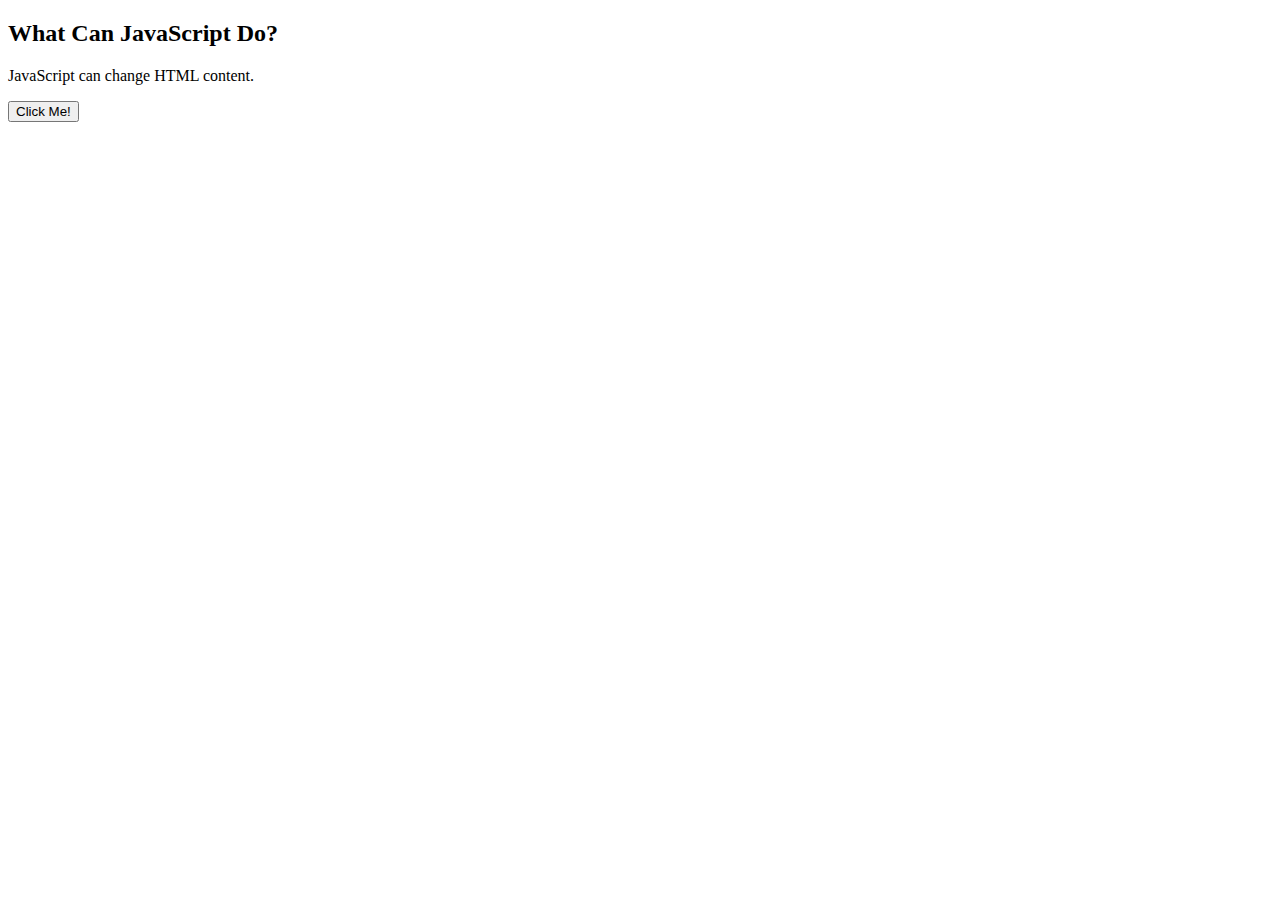
<file: assets/css/img/Tryit Editor v3.7_files/saved_resource.html>
<!DOCTYPE html>
<!-- saved from url=(0070)https://www.w3schools.com/js/tryit.asp?filename=tryjs_intro_inner_html -->
<html><head><meta http-equiv="Content-Type" content="text/html; charset=UTF-8"></head><body contenteditable="false" data-new-gr-c-s-check-loaded="14.1073.0" data-gr-ext-installed="">

<h2>What Can JavaScript Do?</h2>

<p id="demo">JavaScript can change HTML content.</p>

<button type="button" onclick="document.getElementById(&quot;demo&quot;).innerHTML = &quot;Hello JavaScript!&quot;">Click Me!</button>
<script>
function a(x) {
  x++;
  return function () {
    console.log(++x);
  };
}

a(1)();
a(1)();
a(1)();

let x = a(1);
x();
</script>


</body><grammarly-desktop-integration data-grammarly-shadow-root="true"></grammarly-desktop-integration></html>
</file>
<file: assets/css/style.css>
* {
   padding: 0;
   margin: 0;
   box-sizing: border-box;
}

.clear{
   clear:both;
}
html {
   font-family: Arial, Helvetica, sans-serif;
   scroll-behavior:smooth;
}

#main {
   overflow: hidden;
}

#nav{
   display: inline-block;
}
#header .search,#header .mobile-menu {
    float: right;
    position: absolute;
    top:0;
    right: 0;
}
#header .search:hover{
   background-color: #f44336;
   cursor: pointer;
}
#header .mobile-menu:hover .mobileic{
   color: #000;
   cursor: pointer;
}
#header .mobile-menu:hover{
   background-color: #ccc;
}

#header .searchic,#header .mobileic{
   color: white;
   font-size: 15px;
   line-height: 46.5px; 
   padding: 0 21px;
   font-weight:900;
}
#header   {
   height:46.5px;
   background-color:black;
   position:fixed;
   top: 0;
   right: 0;
   left: 0;
   z-index: 1;
}

#nav li:hover .subnav{
    display:block;
}

#nav>li {
   display: inline-block;
   position: relative;
}

#nav li {
   list-style: none;
}
#nav .subnav {
   display: none;
   position: absolute;
   background-color: #fff; 
   box-shadow: 0 0 10px rgba(0,0,0,0.3) ;
}

#nav>li>a {
   color: white;
   text-decoration: none;
   line-height: 46.5px;
   padding: 0px 24px;
   display: block;
}
.subnav>li>a {
    color: black;
    padding: 0 50px 0 12px;
    text-decoration: none;
    line-height: 46.5px;
    display: inline-block;
    width: 100%;
 }

#nav>li:hover>a,.subnav li:hover{
    color: #000;
    background: #ccc;
}

#slider {
    /* background-color: rgb(79, 198, 234); */
    margin-top:46.5px;
    /* padding-top: 50%; */
    /* background: url('./img/2.jpg'), no-repeat;
    background-position: top center;
    background-size:cover; */
    /* position: relative; */
}

#slider img{
   width: 100%;
   display: none;
}


#slider .text-content{
   position: absolute;
   left:50%;
   padding: 48px;
   color:#fff;
   transform: translate(-50%,-100%);
   text-align: center;
   display: none;
}

#slider .active{
   display: block;
   /* animation: sliderFadeIn ease 1s; */
}

.heading{
   padding: 10px;
   font-weight: 400;
}
.description{
   padding: 15px;
   font-weight: bolder;
}

#content .content-section {
   width: 800px;
   max-width: 100%;
   padding-left: 16px;
   padding-right: 16px;
}

.about {
   padding: 64px 16px;
   margin-left: auto;
   margin-right:auto;
}
.about-head{
   text-align: center;
   font-size: 30px;
   font-family: Arial, Helvetica, sans-serif;
   margin: 10px;
   letter-spacing: 4px;
   font-weight: 400;
}
.about-slogan{
   text-align: center;
   font-size: 15px;
   font-family: sans-serif;
   margin: 15px;
   font-style: italic;
   opacity: 0.6;
}
.about-content{
   margin-left: auto;
   margin-right: auto;
   text-align: justify;
   line-height: 1.5;
   font-size: 15px;
   margin:15px 0;
}
.member-list{
   padding: 32px 0;
   text-align: center;
   /* overflow: hidden; */
}
.member-item{
   float:left;
   width: 33.333333%;
}
.member-name{
   font-size: 15px;
}
.member-img{
   margin-top: 15px;
   width: 154px;
   border-radius: 4px;
}

.tour{
   padding: 64px 16px;
}
.tour-head {
   text-align: center;
   font-size: 30px;
   font-family: Arial, Helvetica, sans-serif;
   margin: 10px;
   letter-spacing: 4px;
   font-weight: 400;
   color: white;
}
.tour-slogan{
   text-align: center;
   font-size: 15px;
   font-family: sans-serif;
   margin: 15px;
   font-style: italic;
   opacity: 0.6;
   color: white;
 }
 .tour-section{
   background-color: #000;
 }
 .tour{
   margin:0px 30px;
   margin-left: auto;
   margin-right: auto;
 }
 .ticket {
   margin-left: auto;
   margin-right: auto;
 }
 .ticket .ticket-list{
   background-color: #fff;
   color:#757575;
   list-style-type: none;
   margin-top: 35px;

 }
 .ticket-list li{
   border-bottom: 1px solid #ddd;
   padding: 11px 16px;
   font-size: 15px;
   color: #757575;
 }
 .ticket-list .sold-out{
   background-color: #f44336;
   color: #fff;
   margin-left: 16px;
   padding: 3px 4px;
 }
 .ticket-list .quantity{
   float: right;
   color: #fff;
   border-radius: 50%;
   background-color: #000;
   padding: 2px 7px;
   margin-right: 16px;
   font-size: 16px;
   margin-top: -2px;
}
.tour-place{
   /* overflow: hidden; */
   margin: 0 -40px;
   padding: 32px;
}
.place{
   float:left;
   width: 33.33333%;
   padding: 32px 8px;   
}

.place-body{
   background-color: #fff;
   padding: 16px;
}
.img-place{
   width: 100%;
   display: block;

}
.place-head{
   font-family: sans-serif;
   font-size: 15px;
   padding-bottom: 15px;
}
.place-body .time{
   font-family: sans-serif;
   font-size: 15px;
   color: #757575;
   margin: 15px 0px;
}
.place-body .place-description{
   font-family: sans-serif;
   font-size: 15px;
   line-height: 1.5;
   margin: 15px 0px;

}
.img-place:hover{
   opacity: 0.6;
}
.place-body .buy{
   padding:10px 16px;
   margin-bottom: 16px;
   background-color: #000;
   color:#fff;
   text-decoration: none;
   margin-bottom: 16px;
   display: inline-block;
   cursor: pointer;
   font-size: 15px;
   border:none;
}
.place-body .buy:hover{
   background-color: #ccc;
   color: black;
}
.contact{
   padding: 64px 16px;
   margin-left: auto;
   margin-right:auto;
}
.contact .contact-list{
   float: left;
   font-size: 18px;
   line-height: 1.5;
}
.col{
   float:left;
   padding-left:8px;
   padding-right:8px;
}
.col-full{
   width: 100%;
}
.col-half{
   width: 50%;
}
.col-third{
   width: 33.333333%;
}
.row {
  margin-left:-8px;
  margin-right: -8px;
}
.row::after{
   content: "";
   display: block;
   clear:both;
}
.contact-list i[class*="ti-"]{
   width: 30px;
   display: inline-block;
}
.contact-content{
   margin-top: 48px;
}
.form-control{
   width: 100%;
   padding:10px;
   border: 1px solid #ccc;
}
.mt-8{
   margin-top: 8px;
}
.mt-16{
   margin: 16px 0px;
   padding:10px 16px;
   background-color: #000;
   color: #fff;
   float:right;
   cursor: pointer;
   border: none;
}
.mt-16:hover{
   background-color: #ccc;
   color:#000;
}
.contact-content.row{
   padding-bottom: 32px;
}
.map img{
   width: 100%;
   filter: grayscale(50%);
}
#footer {
   padding:64px 16px;
   text-align: center;
}
.socials-list a{
   color: rgba(0 , 0, 0,0.6);
   text-decoration: none;
   font-size: 22px;
}
.socials-list i:hover{
   color: rgba(0 , 0, 0,0.4);
}

#footer .pw,.pw>a{
   color: rgba(0 , 0, 0,0.6);
   margin:15px 0;
   font-size: 15px;
}

.modal{
   background-color: rgba(0 , 0, 0,0.4);
   position: fixed;
   top:0;
   left:0;
   right:0;
   bottom:0;
   display: flex;
   align-items: center;
   justify-content: center;
   display: none;
 
}

.modal-container{
   background-color: #fff;
   position: relative;
   width: 900px;
   min-height: 200px;
   box-shadow: 0 0 10px rgba(0,0,0,0.3) ;
   z-index: -1;
   animation: modalFadeIn ease 0.4s;
   width: 70%;
}

header.modal-header {
   background-color: #009688;
   color: white;
   font-size: 30px;
   text-align: center;
   letter-spacing: 3px;
   padding:42px 16px;
}

.ti-bag{
   margin-right: 16px;
}

.modal-close{
   position: absolute;
   top:0;
   right:0;
   padding:8px 16px;
   color:white;
   cursor: pointer;
  
}

.modal-close:hover{
   background-color: #ccc;
   color:black
}

label.modal-label {
   display: block;
   margin:15px 0px;
}

.modal-body {
   padding: 0.15px 16px;
   font-size: 15px;
}

#buy-tickets {
   background-color: #009688;
   text-align: center;
   color: white;
   padding: 16px;
   margin: 16px 0px;
   width: 100%;
   border: none;
   cursor: pointer;
}

#buy-tickets:hover{
   opacity: 0.8;
}

.modal-input {
   width: 100%;
   border: solid 1px #ccc;
   padding:8px;
   font-size: 16px;
}

.modal a {
   background-color: #f44336;
   color: white;
   text-decoration: none;
   padding: 8px;
   border-radius: 5%;
}

footer.modal-footer {
   text-align: right;
   margin: 20px;
}

.modal-open{
   display: flex;
}

@keyframes modalFadeIn{
   from {
      transform: translateY(-140px);
      opacity: 0;
   }
   to{
      opacity: 1;
      transform: translateY(0px);
   }
}

/* @keyframes sliderFadeIn {
   from{
      transform:  translateX(100%);
   }
   to{
      transform: translateX(0px);
   }
}

@keyframes sliderFadeOut{
   from{
      transform: translateX(0px);
   }
   to{
      transform: translateX(-100%);
   }
} */

.buytks{
   position: relative;
}

.ti-check:before {
   content: "\e64c";
   position: absolute;
   top: 37.9%;
   right: 46%;
   color:white
}
</file>
<file: assets/css/responsive.css>
@media (min-width: 64em){
    #header .search {
        display: block;
    }
    #header .mobile-menu {
        display: none;
    }
}
@media (min-width: 46.25em) and (max-width: 63.9375em){
    #header .search {
        display: block;
    }
    #header .mobile-menu {
        display: none;
    }
    .ti-check:before {
        right:44.8%;
    }
}
@media (max-width: 46.1875em){
    
    #header{
        overflow: hidden;
    }
    
    #header .search {
        display: none;
    }
    #header .mobile-menu {
        display: block;
    }

    #nav{
        display: block;
    }

    #nav>li {
        display: block;
    }

    #nav>li:first-child{
        display: inline-block;
    }

    #nav .subnav{
        position: initial;
        background-color: #333;
    }

    #nav .subnav a{
        color:white;
        padding:5px 41px;
    }
    
    #slider .text-content{
        width: 100%;
        padding:48px 0px;
    }

    #slider .text-content{
        width: 100%;
        padding:48px 0px;
    }

    #content .member-item{
        width: 100%;
        margin: 16px 0;
    }

    #content .content-section {
        padding:64px 16px 48px;
    }

    #content .place{
        width: 100%;
        padding:0px 8px;
        margin-bottom: 16px;
    }
    
    #content .member-img{
        width: 60%;
    }

    .ti-check:before {
        right:38%;
    }

    .modal-container{
        width: 70%
    }
    .s-full-width{
        width: 100%;
    }

    .place-body .buy{
        width: 100%;
    }

    .s-mt8{
        margin-top: 8px;
    }
    
    .s-mt16{
        margin:32px 0px;
    }
}
</file>
<file: assets/css/themify-icons/themify-icons.css>
@font-face {
	font-family: 'themify';
	src:url('fonts/themify.eot?-fvbane');
	src:url('fonts/themify.eot?#iefix-fvbane') format('embedded-opentype'),
		url('fonts/themify.woff?-fvbane') format('woff'),
		url('fonts/themify.ttf?-fvbane') format('truetype'),
		url('fonts/themify.svg?-fvbane#themify') format('svg');
	font-weight: normal;
	font-style: normal;
}

[class^="ti-"], [class*=" ti-"] {
	font-family: 'themify';
	speak: none;
	font-style: normal;
	font-weight: normal;
	font-variant: normal;
	text-transform: none;
	line-height: 1;

	/* Better Font Rendering =========== */
	-webkit-font-smoothing: antialiased;
	-moz-osx-font-smoothing: grayscale;
}

.ti-wand:before {
	content: "\e600";
}
.ti-volume:before {
	content: "\e601";
}
.ti-user:before {
	content: "\e602";
}
.ti-unlock:before {
	content: "\e603";
}
.ti-unlink:before {
	content: "\e604";
}
.ti-trash:before {
	content: "\e605";
}
.ti-thought:before {
	content: "\e606";
}
.ti-target:before {
	content: "\e607";
}
.ti-tag:before {
	content: "\e608";
}
.ti-tablet:before {
	content: "\e609";
}
.ti-star:before {
	content: "\e60a";
}
.ti-spray:before {
	content: "\e60b";
}
.ti-signal:before {
	content: "\e60c";
}
.ti-shopping-cart:before {
	content: "\e60d";
}
.ti-shopping-cart-full:before {
	content: "\e60e";
}
.ti-settings:before {
	content: "\e60f";
}
.ti-search:before {
	content: "\e610";
}
.ti-zoom-in:before {
	content: "\e611";
}
.ti-zoom-out:before {
	content: "\e612";
}
.ti-cut:before {
	content: "\e613";
}
.ti-ruler:before {
	content: "\e614";
}
.ti-ruler-pencil:before {
	content: "\e615";
}
.ti-ruler-alt:before {
	content: "\e616";
}
.ti-bookmark:before {
	content: "\e617";
}
.ti-bookmark-alt:before {
	content: "\e618";
}
.ti-reload:before {
	content: "\e619";
}
.ti-plus:before {
	content: "\e61a";
}
.ti-pin:before {
	content: "\e61b";
}
.ti-pencil:before {
	content: "\e61c";
}
.ti-pencil-alt:before {
	content: "\e61d";
}
.ti-paint-roller:before {
	content: "\e61e";
}
.ti-paint-bucket:before {
	content: "\e61f";
}
.ti-na:before {
	content: "\e620";
}
.ti-mobile:before {
	content: "\e621";
}
.ti-minus:before {
	content: "\e622";
}
.ti-medall:before {
	content: "\e623";
}
.ti-medall-alt:before {
	content: "\e624";
}
.ti-marker:before {
	content: "\e625";
}
.ti-marker-alt:before {
	content: "\e626";
}
.ti-arrow-up:before {
	content: "\e627";
}
.ti-arrow-right:before {
	content: "\e628";
}
.ti-arrow-left:before {
	content: "\e629";
}
.ti-arrow-down:before {
	content: "\e62a";
}
.ti-lock:before {
	content: "\e62b";
}
.ti-location-arrow:before {
	content: "\e62c";
}
.ti-link:before {
	content: "\e62d";
}
.ti-layout:before {
	content: "\e62e";
}
.ti-layers:before {
	content: "\e62f";
}
.ti-layers-alt:before {
	content: "\e630";
}
.ti-key:before {
	content: "\e631";
}
.ti-import:before {
	content: "\e632";
}
.ti-image:before {
	content: "\e633";
}
.ti-heart:before {
	content: "\e634";
}
.ti-heart-broken:before {
	content: "\e635";
}
.ti-hand-stop:before {
	content: "\e636";
}
.ti-hand-open:before {
	content: "\e637";
}
.ti-hand-drag:before {
	content: "\e638";
}
.ti-folder:before {
	content: "\e639";
}
.ti-flag:before {
	content: "\e63a";
}
.ti-flag-alt:before {
	content: "\e63b";
}
.ti-flag-alt-2:before {
	content: "\e63c";
}
.ti-eye:before {
	content: "\e63d";
}
.ti-export:before {
	content: "\e63e";
}
.ti-exchange-vertical:before {
	content: "\e63f";
}
.ti-desktop:before {
	content: "\e640";
}
.ti-cup:before {
	content: "\e641";
}
.ti-crown:before {
	content: "\e642";
}
.ti-comments:before {
	content: "\e643";
}
.ti-comment:before {
	content: "\e644";
}
.ti-comment-alt:before {
	content: "\e645";
}
.ti-close:before {
	content: "\e646";
}
.ti-clip:before {
	content: "\e647";
}
.ti-angle-up:before {
	content: "\e648";
}
.ti-angle-right:before {
	content: "\e649";
}
.ti-angle-left:before {
	content: "\e64a";
}
.ti-angle-down:before {
	content: "\e64b";
}
.ti-check:before {
	content: "\e64c";
}
.ti-check-box:before {
	content: "\e64d";
}
.ti-camera:before {
	content: "\e64e";
}
.ti-announcement:before {
	content: "\e64f";
}
.ti-brush:before {
	content: "\e650";
}
.ti-briefcase:before {
	content: "\e651";
}
.ti-bolt:before {
	content: "\e652";
}
.ti-bolt-alt:before {
	content: "\e653";
}
.ti-blackboard:before {
	content: "\e654";
}
.ti-bag:before {
	content: "\e655";
}
.ti-move:before {
	content: "\e656";
}
.ti-arrows-vertical:before {
	content: "\e657";
}
.ti-arrows-horizontal:before {
	content: "\e658";
}
.ti-fullscreen:before {
	content: "\e659";
}
.ti-arrow-top-right:before {
	content: "\e65a";
}
.ti-arrow-top-left:before {
	content: "\e65b";
}
.ti-arrow-circle-up:before {
	content: "\e65c";
}
.ti-arrow-circle-right:before {
	content: "\e65d";
}
.ti-arrow-circle-left:before {
	content: "\e65e";
}
.ti-arrow-circle-down:before {
	content: "\e65f";
}
.ti-angle-double-up:before {
	content: "\e660";
}
.ti-angle-double-right:before {
	content: "\e661";
}
.ti-angle-double-left:before {
	content: "\e662";
}
.ti-angle-double-down:before {
	content: "\e663";
}
.ti-zip:before {
	content: "\e664";
}
.ti-world:before {
	content: "\e665";
}
.ti-wheelchair:before {
	content: "\e666";
}
.ti-view-list:before {
	content: "\e667";
}
.ti-view-list-alt:before {
	content: "\e668";
}
.ti-view-grid:before {
	content: "\e669";
}
.ti-uppercase:before {
	content: "\e66a";
}
.ti-upload:before {
	content: "\e66b";
}
.ti-underline:before {
	content: "\e66c";
}
.ti-truck:before {
	content: "\e66d";
}
.ti-timer:before {
	content: "\e66e";
}
.ti-ticket:before {
	content: "\e66f";
}
.ti-thumb-up:before {
	content: "\e670";
}
.ti-thumb-down:before {
	content: "\e671";
}
.ti-text:before {
	content: "\e672";
}
.ti-stats-up:before {
	content: "\e673";
}
.ti-stats-down:before {
	content: "\e674";
}
.ti-split-v:before {
	content: "\e675";
}
.ti-split-h:before {
	content: "\e676";
}
.ti-smallcap:before {
	content: "\e677";
}
.ti-shine:before {
	content: "\e678";
}
.ti-shift-right:before {
	content: "\e679";
}
.ti-shift-left:before {
	content: "\e67a";
}
.ti-shield:before {
	content: "\e67b";
}
.ti-notepad:before {
	content: "\e67c";
}
.ti-server:before {
	content: "\e67d";
}
.ti-quote-right:before {
	content: "\e67e";
}
.ti-quote-left:before {
	content: "\e67f";
}
.ti-pulse:before {
	content: "\e680";
}
.ti-printer:before {
	content: "\e681";
}
.ti-power-off:before {
	content: "\e682";
}
.ti-plug:before {
	content: "\e683";
}
.ti-pie-chart:before {
	content: "\e684";
}
.ti-paragraph:before {
	content: "\e685";
}
.ti-panel:before {
	content: "\e686";
}
.ti-package:before {
	content: "\e687";
}
.ti-music:before {
	content: "\e688";
}
.ti-music-alt:before {
	content: "\e689";
}
.ti-mouse:before {
	content: "\e68a";
}
.ti-mouse-alt:before {
	content: "\e68b";
}
.ti-money:before {
	content: "\e68c";
}
.ti-microphone:before {
	content: "\e68d";
}
.ti-menu:before {
	content: "\e68e";
}
.ti-menu-alt:before {
	content: "\e68f";
}
.ti-map:before {
	content: "\e690";
}
.ti-map-alt:before {
	content: "\e691";
}
.ti-loop:before {
	content: "\e692";
}
.ti-location-pin:before {
	content: "\e693";
}
.ti-list:before {
	content: "\e694";
}
.ti-light-bulb:before {
	content: "\e695";
}
.ti-Italic:before {
	content: "\e696";
}
.ti-info:before {
	content: "\e697";
}
.ti-infinite:before {
	content: "\e698";
}
.ti-id-badge:before {
	content: "\e699";
}
.ti-hummer:before {
	content: "\e69a";
}
.ti-home:before {
	content: "\e69b";
}
.ti-help:before {
	content: "\e69c";
}
.ti-headphone:before {
	content: "\e69d";
}
.ti-harddrives:before {
	content: "\e69e";
}
.ti-harddrive:before {
	content: "\e69f";
}
.ti-gift:before {
	content: "\e6a0";
}
.ti-game:before {
	content: "\e6a1";
}
.ti-filter:before {
	content: "\e6a2";
}
.ti-files:before {
	content: "\e6a3";
}
.ti-file:before {
	content: "\e6a4";
}
.ti-eraser:before {
	content: "\e6a5";
}
.ti-envelope:before {
	content: "\e6a6";
}
.ti-download:before {
	content: "\e6a7";
}
.ti-direction:before {
	content: "\e6a8";
}
.ti-direction-alt:before {
	content: "\e6a9";
}
.ti-dashboard:before {
	content: "\e6aa";
}
.ti-control-stop:before {
	content: "\e6ab";
}
.ti-control-shuffle:before {
	content: "\e6ac";
}
.ti-control-play:before {
	content: "\e6ad";
}
.ti-control-pause:before {
	content: "\e6ae";
}
.ti-control-forward:before {
	content: "\e6af";
}
.ti-control-backward:before {
	content: "\e6b0";
}
.ti-cloud:before {
	content: "\e6b1";
}
.ti-cloud-up:before {
	content: "\e6b2";
}
.ti-cloud-down:before {
	content: "\e6b3";
}
.ti-clipboard:before {
	content: "\e6b4";
}
.ti-car:before {
	content: "\e6b5";
}
.ti-calendar:before {
	content: "\e6b6";
}
.ti-book:before {
	content: "\e6b7";
}
.ti-bell:before {
	content: "\e6b8";
}
.ti-basketball:before {
	content: "\e6b9";
}
.ti-bar-chart:before {
	content: "\e6ba";
}
.ti-bar-chart-alt:before {
	content: "\e6bb";
}
.ti-back-right:before {
	content: "\e6bc";
}
.ti-back-left:before {
	content: "\e6bd";
}
.ti-arrows-corner:before {
	content: "\e6be";
}
.ti-archive:before {
	content: "\e6bf";
}
.ti-anchor:before {
	content: "\e6c0";
}
.ti-align-right:before {
	content: "\e6c1";
}
.ti-align-left:before {
	content: "\e6c2";
}
.ti-align-justify:before {
	content: "\e6c3";
}
.ti-align-center:before {
	content: "\e6c4";
}
.ti-alert:before {
	content: "\e6c5";
}
.ti-alarm-clock:before {
	content: "\e6c6";
}
.ti-agenda:before {
	content: "\e6c7";
}
.ti-write:before {
	content: "\e6c8";
}
.ti-window:before {
	content: "\e6c9";
}
.ti-widgetized:before {
	content: "\e6ca";
}
.ti-widget:before {
	content: "\e6cb";
}
.ti-widget-alt:before {
	content: "\e6cc";
}
.ti-wallet:before {
	content: "\e6cd";
}
.ti-video-clapper:before {
	content: "\e6ce";
}
.ti-video-camera:before {
	content: "\e6cf";
}
.ti-vector:before {
	content: "\e6d0";
}
.ti-themify-logo:before {
	content: "\e6d1";
}
.ti-themify-favicon:before {
	content: "\e6d2";
}
.ti-themify-favicon-alt:before {
	content: "\e6d3";
}
.ti-support:before {
	content: "\e6d4";
}
.ti-stamp:before {
	content: "\e6d5";
}
.ti-split-v-alt:before {
	content: "\e6d6";
}
.ti-slice:before {
	content: "\e6d7";
}
.ti-shortcode:before {
	content: "\e6d8";
}
.ti-shift-right-alt:before {
	content: "\e6d9";
}
.ti-shift-left-alt:before {
	content: "\e6da";
}
.ti-ruler-alt-2:before {
	content: "\e6db";
}
.ti-receipt:before {
	content: "\e6dc";
}
.ti-pin2:before {
	content: "\e6dd";
}
.ti-pin-alt:before {
	content: "\e6de";
}
.ti-pencil-alt2:before {
	content: "\e6df";
}
.ti-palette:before {
	content: "\e6e0";
}
.ti-more:before {
	content: "\e6e1";
}
.ti-more-alt:before {
	content: "\e6e2";
}
.ti-microphone-alt:before {
	content: "\e6e3";
}
.ti-magnet:before {
	content: "\e6e4";
}
.ti-line-double:before {
	content: "\e6e5";
}
.ti-line-dotted:before {
	content: "\e6e6";
}
.ti-line-dashed:before {
	content: "\e6e7";
}
.ti-layout-width-full:before {
	content: "\e6e8";
}
.ti-layout-width-default:before {
	content: "\e6e9";
}
.ti-layout-width-default-alt:before {
	content: "\e6ea";
}
.ti-layout-tab:before {
	content: "\e6eb";
}
.ti-layout-tab-window:before {
	content: "\e6ec";
}
.ti-layout-tab-v:before {
	content: "\e6ed";
}
.ti-layout-tab-min:before {
	content: "\e6ee";
}
.ti-layout-slider:before {
	content: "\e6ef";
}
.ti-layout-slider-alt:before {
	content: "\e6f0";
}
.ti-layout-sidebar-right:before {
	content: "\e6f1";
}
.ti-layout-sidebar-none:before {
	content: "\e6f2";
}
.ti-layout-sidebar-left:before {
	content: "\e6f3";
}
.ti-layout-placeholder:before {
	content: "\e6f4";
}
.ti-layout-menu:before {
	content: "\e6f5";
}
.ti-layout-menu-v:before {
	content: "\e6f6";
}
.ti-layout-menu-separated:before {
	content: "\e6f7";
}
.ti-layout-menu-full:before {
	content: "\e6f8";
}
.ti-layout-media-right-alt:before {
	content: "\e6f9";
}
.ti-layout-media-right:before {
	content: "\e6fa";
}
.ti-layout-media-overlay:before {
	content: "\e6fb";
}
.ti-layout-media-overlay-alt:before {
	content: "\e6fc";
}
.ti-layout-media-overlay-alt-2:before {
	content: "\e6fd";
}
.ti-layout-media-left-alt:before {
	content: "\e6fe";
}
.ti-layout-media-left:before {
	content: "\e6ff";
}
.ti-layout-media-center-alt:before {
	content: "\e700";
}
.ti-layout-media-center:before {
	content: "\e701";
}
.ti-layout-list-thumb:before {
	content: "\e702";
}
.ti-layout-list-thumb-alt:before {
	content: "\e703";
}
.ti-layout-list-post:before {
	content: "\e704";
}
.ti-layout-list-large-image:before {
	content: "\e705";
}
.ti-layout-line-solid:before {
	content: "\e706";
}
.ti-layout-grid4:before {
	content: "\e707";
}
.ti-layout-grid3:before {
	content: "\e708";
}
.ti-layout-grid2:before {
	content: "\e709";
}
.ti-layout-grid2-thumb:before {
	content: "\e70a";
}
.ti-layout-cta-right:before {
	content: "\e70b";
}
.ti-layout-cta-left:before {
	content: "\e70c";
}
.ti-layout-cta-center:before {
	content: "\e70d";
}
.ti-layout-cta-btn-right:before {
	content: "\e70e";
}
.ti-layout-cta-btn-left:before {
	content: "\e70f";
}
.ti-layout-column4:before {
	content: "\e710";
}
.ti-layout-column3:before {
	content: "\e711";
}
.ti-layout-column2:before {
	content: "\e712";
}
.ti-layout-accordion-separated:before {
	content: "\e713";
}
.ti-layout-accordion-merged:before {
	content: "\e714";
}
.ti-layout-accordion-list:before {
	content: "\e715";
}
.ti-ink-pen:before {
	content: "\e716";
}
.ti-info-alt:before {
	content: "\e717";
}
.ti-help-alt:before {
	content: "\e718";
}
.ti-headphone-alt:before {
	content: "\e719";
}
.ti-hand-point-up:before {
	content: "\e71a";
}
.ti-hand-point-right:before {
	content: "\e71b";
}
.ti-hand-point-left:before {
	content: "\e71c";
}
.ti-hand-point-down:before {
	content: "\e71d";
}
.ti-gallery:before {
	content: "\e71e";
}
.ti-face-smile:before {
	content: "\e71f";
}
.ti-face-sad:before {
	content: "\e720";
}
.ti-credit-card:before {
	content: "\e721";
}
.ti-control-skip-forward:before {
	content: "\e722";
}
.ti-control-skip-backward:before {
	content: "\e723";
}
.ti-control-record:before {
	content: "\e724";
}
.ti-control-eject:before {
	content: "\e725";
}
.ti-comments-smiley:before {
	content: "\e726";
}
.ti-brush-alt:before {
	content: "\e727";
}
.ti-youtube:before {
	content: "\e728";
}
.ti-vimeo:before {
	content: "\e729";
}
.ti-twitter:before {
	content: "\e72a";
}
.ti-time:before {
	content: "\e72b";
}
.ti-tumblr:before {
	content: "\e72c";
}
.ti-skype:before {
	content: "\e72d";
}
.ti-share:before {
	content: "\e72e";
}
.ti-share-alt:before {
	content: "\e72f";
}
.ti-rocket:before {
	content: "\e730";
}
.ti-pinterest:before {
	content: "\e731";
}
.ti-new-window:before {
	content: "\e732";
}
.ti-microsoft:before {
	content: "\e733";
}
.ti-list-ol:before {
	content: "\e734";
}
.ti-linkedin:before {
	content: "\e735";
}
.ti-layout-sidebar-2:before {
	content: "\e736";
}
.ti-layout-grid4-alt:before {
	content: "\e737";
}
.ti-layout-grid3-alt:before {
	content: "\e738";
}
.ti-layout-grid2-alt:before {
	content: "\e739";
}
.ti-layout-column4-alt:before {
	content: "\e73a";
}
.ti-layout-column3-alt:before {
	content: "\e73b";
}
.ti-layout-column2-alt:before {
	content: "\e73c";
}
.ti-instagram:before {
	content: "\e73d";
}
.ti-google:before {
	content: "\e73e";
}
.ti-github:before {
	content: "\e73f";
}
.ti-flickr:before {
	content: "\e740";
}
.ti-facebook:before {
	content: "\e741";
}
.ti-dropbox:before {
	content: "\e742";
}
.ti-dribbble:before {
	content: "\e743";
}
.ti-apple:before {
	content: "\e744";
}
.ti-android:before {
	content: "\e745";
}
.ti-save:before {
	content: "\e746";
}
.ti-save-alt:before {
	content: "\e747";
}
.ti-yahoo:before {
	content: "\e748";
}
.ti-wordpress:before {
	content: "\e749";
}
.ti-vimeo-alt:before {
	content: "\e74a";
}
.ti-twitter-alt:before {
	content: "\e74b";
}
.ti-tumblr-alt:before {
	content: "\e74c";
}
.ti-trello:before {
	content: "\e74d";
}
.ti-stack-overflow:before {
	content: "\e74e";
}
.ti-soundcloud:before {
	content: "\e74f";
}
.ti-sharethis:before {
	content: "\e750";
}
.ti-sharethis-alt:before {
	content: "\e751";
}
.ti-reddit:before {
	content: "\e752";
}
.ti-pinterest-alt:before {
	content: "\e753";
}
.ti-microsoft-alt:before {
	content: "\e754";
}
.ti-linux:before {
	content: "\e755";
}
.ti-jsfiddle:before {
	content: "\e756";
}
.ti-joomla:before {
	content: "\e757";
}
.ti-html5:before {
	content: "\e758";
}
.ti-flickr-alt:before {
	content: "\e759";
}
.ti-email:before {
	content: "\e75a";
}
.ti-drupal:before {
	content: "\e75b";
}
.ti-dropbox-alt:before {
	content: "\e75c";
}
.ti-css3:before {
	content: "\e75d";
}
.ti-rss:before {
	content: "\e75e";
}
.ti-rss-alt:before {
	content: "\e75f";
}
</file>
<file: assets/css/themify-icons/demo-files/demo.css>
body {
	font: normal 1em/1.5em Arial, Helvetica, sans-serif;
	max-width: 90%;
	margin: 30px auto 0;
}
h1, h3 {
	font-weight: normal;
}
h3 {
	font-size: 1.4;
	text-transform: uppercase;
	letter-spacing: 1px;
}

.icon-section {
	margin: 0 0 3em;
	clear: both;
	overflow: hidden;
}
.icon-container {
	width: 240px; 
	padding: .7em 0;
	float: left; 
	position: relative;
	text-align: left;
}
.icon-container [class^="ti-"], 
.icon-container [class*=" ti-"] {
	color: #000;
	position: absolute;
	margin-top: 3px;
	transition: .3s;
}
.icon-container:hover [class^="ti-"],
.icon-container:hover [class*=" ti-"] {
	font-size: 2.2em;
	margin-top: -5px;
}
.icon-container:hover .icon-name {
	color: #000;
}
.icon-name {
	color: #aaa;
	margin-left: 35px;
	font-size: .8em;
	transition: .3s;
}
.icon-container:hover .icon-name {
	margin-left: 45px;
}
</file>
<file: assets/css/themify-icons/ie7/ie7.css>
.ti-wand {
	*zoom: expression(this.runtimeStyle['zoom'] = '1', this.innerHTML = '&#xe600;');
}
.ti-volume {
	*zoom: expression(this.runtimeStyle['zoom'] = '1', this.innerHTML = '&#xe601;');
}
.ti-user {
	*zoom: expression(this.runtimeStyle['zoom'] = '1', this.innerHTML = '&#xe602;');
}
.ti-unlock {
	*zoom: expression(this.runtimeStyle['zoom'] = '1', this.innerHTML = '&#xe603;');
}
.ti-unlink {
	*zoom: expression(this.runtimeStyle['zoom'] = '1', this.innerHTML = '&#xe604;');
}
.ti-trash {
	*zoom: expression(this.runtimeStyle['zoom'] = '1', this.innerHTML = '&#xe605;');
}
.ti-thought {
	*zoom: expression(this.runtimeStyle['zoom'] = '1', this.innerHTML = '&#xe606;');
}
.ti-target {
	*zoom: expression(this.runtimeStyle['zoom'] = '1', this.innerHTML = '&#xe607;');
}
.ti-tag {
	*zoom: expression(this.runtimeStyle['zoom'] = '1', this.innerHTML = '&#xe608;');
}
.ti-tablet {
	*zoom: expression(this.runtimeStyle['zoom'] = '1', this.innerHTML = '&#xe609;');
}
.ti-star {
	*zoom: expression(this.runtimeStyle['zoom'] = '1', this.innerHTML = '&#xe60a;');
}
.ti-spray {
	*zoom: expression(this.runtimeStyle['zoom'] = '1', this.innerHTML = '&#xe60b;');
}
.ti-signal {
	*zoom: expression(this.runtimeStyle['zoom'] = '1', this.innerHTML = '&#xe60c;');
}
.ti-shopping-cart {
	*zoom: expression(this.runtimeStyle['zoom'] = '1', this.innerHTML = '&#xe60d;');
}
.ti-shopping-cart-full {
	*zoom: expression(this.runtimeStyle['zoom'] = '1', this.innerHTML = '&#xe60e;');
}
.ti-settings {
	*zoom: expression(this.runtimeStyle['zoom'] = '1', this.innerHTML = '&#xe60f;');
}
.ti-search {
	*zoom: expression(this.runtimeStyle['zoom'] = '1', this.innerHTML = '&#xe610;');
}
.ti-zoom-in {
	*zoom: expression(this.runtimeStyle['zoom'] = '1', this.innerHTML = '&#xe611;');
}
.ti-zoom-out {
	*zoom: expression(this.runtimeStyle['zoom'] = '1', this.innerHTML = '&#xe612;');
}
.ti-cut {
	*zoom: expression(this.runtimeStyle['zoom'] = '1', this.innerHTML = '&#xe613;');
}
.ti-ruler {
	*zoom: expression(this.runtimeStyle['zoom'] = '1', this.innerHTML = '&#xe614;');
}
.ti-ruler-pencil {
	*zoom: expression(this.runtimeStyle['zoom'] = '1', this.innerHTML = '&#xe615;');
}
.ti-ruler-alt {
	*zoom: expression(this.runtimeStyle['zoom'] = '1', this.innerHTML = '&#xe616;');
}
.ti-bookmark {
	*zoom: expression(this.runtimeStyle['zoom'] = '1', this.innerHTML = '&#xe617;');
}
.ti-bookmark-alt {
	*zoom: expression(this.runtimeStyle['zoom'] = '1', this.innerHTML = '&#xe618;');
}
.ti-reload {
	*zoom: expression(this.runtimeStyle['zoom'] = '1', this.innerHTML = '&#xe619;');
}
.ti-plus {
	*zoom: expression(this.runtimeStyle['zoom'] = '1', this.innerHTML = '&#xe61a;');
}
.ti-pin {
	*zoom: expression(this.runtimeStyle['zoom'] = '1', this.innerHTML = '&#xe61b;');
}
.ti-pencil {
	*zoom: expression(this.runtimeStyle['zoom'] = '1', this.innerHTML = '&#xe61c;');
}
.ti-pencil-alt {
	*zoom: expression(this.runtimeStyle['zoom'] = '1', this.innerHTML = '&#xe61d;');
}
.ti-paint-roller {
	*zoom: expression(this.runtimeStyle['zoom'] = '1', this.innerHTML = '&#xe61e;');
}
.ti-paint-bucket {
	*zoom: expression(this.runtimeStyle['zoom'] = '1', this.innerHTML = '&#xe61f;');
}
.ti-na {
	*zoom: expression(this.runtimeStyle['zoom'] = '1', this.innerHTML = '&#xe620;');
}
.ti-mobile {
	*zoom: expression(this.runtimeStyle['zoom'] = '1', this.innerHTML = '&#xe621;');
}
.ti-minus {
	*zoom: expression(this.runtimeStyle['zoom'] = '1', this.innerHTML = '&#xe622;');
}
.ti-medall {
	*zoom: expression(this.runtimeStyle['zoom'] = '1', this.innerHTML = '&#xe623;');
}
.ti-medall-alt {
	*zoom: expression(this.runtimeStyle['zoom'] = '1', this.innerHTML = '&#xe624;');
}
.ti-marker {
	*zoom: expression(this.runtimeStyle['zoom'] = '1', this.innerHTML = '&#xe625;');
}
.ti-marker-alt {
	*zoom: expression(this.runtimeStyle['zoom'] = '1', this.innerHTML = '&#xe626;');
}
.ti-arrow-up {
	*zoom: expression(this.runtimeStyle['zoom'] = '1', this.innerHTML = '&#xe627;');
}
.ti-arrow-right {
	*zoom: expression(this.runtimeStyle['zoom'] = '1', this.innerHTML = '&#xe628;');
}
.ti-arrow-left {
	*zoom: expression(this.runtimeStyle['zoom'] = '1', this.innerHTML = '&#xe629;');
}
.ti-arrow-down {
	*zoom: expression(this.runtimeStyle['zoom'] = '1', this.innerHTML = '&#xe62a;');
}
.ti-lock {
	*zoom: expression(this.runtimeStyle['zoom'] = '1', this.innerHTML = '&#xe62b;');
}
.ti-location-arrow {
	*zoom: expression(this.runtimeStyle['zoom'] = '1', this.innerHTML = '&#xe62c;');
}
.ti-link {
	*zoom: expression(this.runtimeStyle['zoom'] = '1', this.innerHTML = '&#xe62d;');
}
.ti-layout {
	*zoom: expression(this.runtimeStyle['zoom'] = '1', this.innerHTML = '&#xe62e;');
}
.ti-layers {
	*zoom: expression(this.runtimeStyle['zoom'] = '1', this.innerHTML = '&#xe62f;');
}
.ti-layers-alt {
	*zoom: expression(this.runtimeStyle['zoom'] = '1', this.innerHTML = '&#xe630;');
}
.ti-key {
	*zoom: expression(this.runtimeStyle['zoom'] = '1', this.innerHTML = '&#xe631;');
}
.ti-import {
	*zoom: expression(this.runtimeStyle['zoom'] = '1', this.innerHTML = '&#xe632;');
}
.ti-image {
	*zoom: expression(this.runtimeStyle['zoom'] = '1', this.innerHTML = '&#xe633;');
}
.ti-heart {
	*zoom: expression(this.runtimeStyle['zoom'] = '1', this.innerHTML = '&#xe634;');
}
.ti-heart-broken {
	*zoom: expression(this.runtimeStyle['zoom'] = '1', this.innerHTML = '&#xe635;');
}
.ti-hand-stop {
	*zoom: expression(this.runtimeStyle['zoom'] = '1', this.innerHTML = '&#xe636;');
}
.ti-hand-open {
	*zoom: expression(this.runtimeStyle['zoom'] = '1', this.innerHTML = '&#xe637;');
}
.ti-hand-drag {
	*zoom: expression(this.runtimeStyle['zoom'] = '1', this.innerHTML = '&#xe638;');
}
.ti-folder {
	*zoom: expression(this.runtimeStyle['zoom'] = '1', this.innerHTML = '&#xe639;');
}
.ti-flag {
	*zoom: expression(this.runtimeStyle['zoom'] = '1', this.innerHTML = '&#xe63a;');
}
.ti-flag-alt {
	*zoom: expression(this.runtimeStyle['zoom'] = '1', this.innerHTML = '&#xe63b;');
}
.ti-flag-alt-2 {
	*zoom: expression(this.runtimeStyle['zoom'] = '1', this.innerHTML = '&#xe63c;');
}
.ti-eye {
	*zoom: expression(this.runtimeStyle['zoom'] = '1', this.innerHTML = '&#xe63d;');
}
.ti-export {
	*zoom: expression(this.runtimeStyle['zoom'] = '1', this.innerHTML = '&#xe63e;');
}
.ti-exchange-vertical {
	*zoom: expression(this.runtimeStyle['zoom'] = '1', this.innerHTML = '&#xe63f;');
}
.ti-desktop {
	*zoom: expression(this.runtimeStyle['zoom'] = '1', this.innerHTML = '&#xe640;');
}
.ti-cup {
	*zoom: expression(this.runtimeStyle['zoom'] = '1', this.innerHTML = '&#xe641;');
}
.ti-crown {
	*zoom: expression(this.runtimeStyle['zoom'] = '1', this.innerHTML = '&#xe642;');
}
.ti-comments {
	*zoom: expression(this.runtimeStyle['zoom'] = '1', this.innerHTML = '&#xe643;');
}
.ti-comment {
	*zoom: expression(this.runtimeStyle['zoom'] = '1', this.innerHTML = '&#xe644;');
}
.ti-comment-alt {
	*zoom: expression(this.runtimeStyle['zoom'] = '1', this.innerHTML = '&#xe645;');
}
.ti-close {
	*zoom: expression(this.runtimeStyle['zoom'] = '1', this.innerHTML = '&#xe646;');
}
.ti-clip {
	*zoom: expression(this.runtimeStyle['zoom'] = '1', this.innerHTML = '&#xe647;');
}
.ti-angle-up {
	*zoom: expression(this.runtimeStyle['zoom'] = '1', this.innerHTML = '&#xe648;');
}
.ti-angle-right {
	*zoom: expression(this.runtimeStyle['zoom'] = '1', this.innerHTML = '&#xe649;');
}
.ti-angle-left {
	*zoom: expression(this.runtimeStyle['zoom'] = '1', this.innerHTML = '&#xe64a;');
}
.ti-angle-down {
	*zoom: expression(this.runtimeStyle['zoom'] = '1', this.innerHTML = '&#xe64b;');
}
.ti-check {
	*zoom: expression(this.runtimeStyle['zoom'] = '1', this.innerHTML = '&#xe64c;');
}
.ti-check-box {
	*zoom: expression(this.runtimeStyle['zoom'] = '1', this.innerHTML = '&#xe64d;');
}
.ti-camera {
	*zoom: expression(this.runtimeStyle['zoom'] = '1', this.innerHTML = '&#xe64e;');
}
.ti-announcement {
	*zoom: expression(this.runtimeStyle['zoom'] = '1', this.innerHTML = '&#xe64f;');
}
.ti-brush {
	*zoom: expression(this.runtimeStyle['zoom'] = '1', this.innerHTML = '&#xe650;');
}
.ti-briefcase {
	*zoom: expression(this.runtimeStyle['zoom'] = '1', this.innerHTML = '&#xe651;');
}
.ti-bolt {
	*zoom: expression(this.runtimeStyle['zoom'] = '1', this.innerHTML = '&#xe652;');
}
.ti-bolt-alt {
	*zoom: expression(this.runtimeStyle['zoom'] = '1', this.innerHTML = '&#xe653;');
}
.ti-blackboard {
	*zoom: expression(this.runtimeStyle['zoom'] = '1', this.innerHTML = '&#xe654;');
}
.ti-bag {
	*zoom: expression(this.runtimeStyle['zoom'] = '1', this.innerHTML = '&#xe655;');
}
.ti-move {
	*zoom: expression(this.runtimeStyle['zoom'] = '1', this.innerHTML = '&#xe656;');
}
.ti-arrows-vertical {
	*zoom: expression(this.runtimeStyle['zoom'] = '1', this.innerHTML = '&#xe657;');
}
.ti-arrows-horizontal {
	*zoom: expression(this.runtimeStyle['zoom'] = '1', this.innerHTML = '&#xe658;');
}
.ti-fullscreen {
	*zoom: expression(this.runtimeStyle['zoom'] = '1', this.innerHTML = '&#xe659;');
}
.ti-arrow-top-right {
	*zoom: expression(this.runtimeStyle['zoom'] = '1', this.innerHTML = '&#xe65a;');
}
.ti-arrow-top-left {
	*zoom: expression(this.runtimeStyle['zoom'] = '1', this.innerHTML = '&#xe65b;');
}
.ti-arrow-circle-up {
	*zoom: expression(this.runtimeStyle['zoom'] = '1', this.innerHTML = '&#xe65c;');
}
.ti-arrow-circle-right {
	*zoom: expression(this.runtimeStyle['zoom'] = '1', this.innerHTML = '&#xe65d;');
}
.ti-arrow-circle-left {
	*zoom: expression(this.runtimeStyle['zoom'] = '1', this.innerHTML = '&#xe65e;');
}
.ti-arrow-circle-down {
	*zoom: expression(this.runtimeStyle['zoom'] = '1', this.innerHTML = '&#xe65f;');
}
.ti-angle-double-up {
	*zoom: expression(this.runtimeStyle['zoom'] = '1', this.innerHTML = '&#xe660;');
}
.ti-angle-double-right {
	*zoom: expression(this.runtimeStyle['zoom'] = '1', this.innerHTML = '&#xe661;');
}
.ti-angle-double-left {
	*zoom: expression(this.runtimeStyle['zoom'] = '1', this.innerHTML = '&#xe662;');
}
.ti-angle-double-down {
	*zoom: expression(this.runtimeStyle['zoom'] = '1', this.innerHTML = '&#xe663;');
}
.ti-zip {
	*zoom: expression(this.runtimeStyle['zoom'] = '1', this.innerHTML = '&#xe664;');
}
.ti-world {
	*zoom: expression(this.runtimeStyle['zoom'] = '1', this.innerHTML = '&#xe665;');
}
.ti-wheelchair {
	*zoom: expression(this.runtimeStyle['zoom'] = '1', this.innerHTML = '&#xe666;');
}
.ti-view-list {
	*zoom: expression(this.runtimeStyle['zoom'] = '1', this.innerHTML = '&#xe667;');
}
.ti-view-list-alt {
	*zoom: expression(this.runtimeStyle['zoom'] = '1', this.innerHTML = '&#xe668;');
}
.ti-view-grid {
	*zoom: expression(this.runtimeStyle['zoom'] = '1', this.innerHTML = '&#xe669;');
}
.ti-uppercase {
	*zoom: expression(this.runtimeStyle['zoom'] = '1', this.innerHTML = '&#xe66a;');
}
.ti-upload {
	*zoom: expression(this.runtimeStyle['zoom'] = '1', this.innerHTML = '&#xe66b;');
}
.ti-underline {
	*zoom: expression(this.runtimeStyle['zoom'] = '1', this.innerHTML = '&#xe66c;');
}
.ti-truck {
	*zoom: expression(this.runtimeStyle['zoom'] = '1', this.innerHTML = '&#xe66d;');
}
.ti-timer {
	*zoom: expression(this.runtimeStyle['zoom'] = '1', this.innerHTML = '&#xe66e;');
}
.ti-ticket {
	*zoom: expression(this.runtimeStyle['zoom'] = '1', this.innerHTML = '&#xe66f;');
}
.ti-thumb-up {
	*zoom: expression(this.runtimeStyle['zoom'] = '1', this.innerHTML = '&#xe670;');
}
.ti-thumb-down {
	*zoom: expression(this.runtimeStyle['zoom'] = '1', this.innerHTML = '&#xe671;');
}
.ti-text {
	*zoom: expression(this.runtimeStyle['zoom'] = '1', this.innerHTML = '&#xe672;');
}
.ti-stats-up {
	*zoom: expression(this.runtimeStyle['zoom'] = '1', this.innerHTML = '&#xe673;');
}
.ti-stats-down {
	*zoom: expression(this.runtimeStyle['zoom'] = '1', this.innerHTML = '&#xe674;');
}
.ti-split-v {
	*zoom: expression(this.runtimeStyle['zoom'] = '1', this.innerHTML = '&#xe675;');
}
.ti-split-h {
	*zoom: expression(this.runtimeStyle['zoom'] = '1', this.innerHTML = '&#xe676;');
}
.ti-smallcap {
	*zoom: expression(this.runtimeStyle['zoom'] = '1', this.innerHTML = '&#xe677;');
}
.ti-shine {
	*zoom: expression(this.runtimeStyle['zoom'] = '1', this.innerHTML = '&#xe678;');
}
.ti-shift-right {
	*zoom: expression(this.runtimeStyle['zoom'] = '1', this.innerHTML = '&#xe679;');
}
.ti-shift-left {
	*zoom: expression(this.runtimeStyle['zoom'] = '1', this.innerHTML = '&#xe67a;');
}
.ti-shield {
	*zoom: expression(this.runtimeStyle['zoom'] = '1', this.innerHTML = '&#xe67b;');
}
.ti-notepad {
	*zoom: expression(this.runtimeStyle['zoom'] = '1', this.innerHTML = '&#xe67c;');
}
.ti-server {
	*zoom: expression(this.runtimeStyle['zoom'] = '1', this.innerHTML = '&#xe67d;');
}
.ti-quote-right {
	*zoom: expression(this.runtimeStyle['zoom'] = '1', this.innerHTML = '&#xe67e;');
}
.ti-quote-left {
	*zoom: expression(this.runtimeStyle['zoom'] = '1', this.innerHTML = '&#xe67f;');
}
.ti-pulse {
	*zoom: expression(this.runtimeStyle['zoom'] = '1', this.innerHTML = '&#xe680;');
}
.ti-printer {
	*zoom: expression(this.runtimeStyle['zoom'] = '1', this.innerHTML = '&#xe681;');
}
.ti-power-off {
	*zoom: expression(this.runtimeStyle['zoom'] = '1', this.innerHTML = '&#xe682;');
}
.ti-plug {
	*zoom: expression(this.runtimeStyle['zoom'] = '1', this.innerHTML = '&#xe683;');
}
.ti-pie-chart {
	*zoom: expression(this.runtimeStyle['zoom'] = '1', this.innerHTML = '&#xe684;');
}
.ti-paragraph {
	*zoom: expression(this.runtimeStyle['zoom'] = '1', this.innerHTML = '&#xe685;');
}
.ti-panel {
	*zoom: expression(this.runtimeStyle['zoom'] = '1', this.innerHTML = '&#xe686;');
}
.ti-package {
	*zoom: expression(this.runtimeStyle['zoom'] = '1', this.innerHTML = '&#xe687;');
}
.ti-music {
	*zoom: expression(this.runtimeStyle['zoom'] = '1', this.innerHTML = '&#xe688;');
}
.ti-music-alt {
	*zoom: expression(this.runtimeStyle['zoom'] = '1', this.innerHTML = '&#xe689;');
}
.ti-mouse {
	*zoom: expression(this.runtimeStyle['zoom'] = '1', this.innerHTML = '&#xe68a;');
}
.ti-mouse-alt {
	*zoom: expression(this.runtimeStyle['zoom'] = '1', this.innerHTML = '&#xe68b;');
}
.ti-money {
	*zoom: expression(this.runtimeStyle['zoom'] = '1', this.innerHTML = '&#xe68c;');
}
.ti-microphone {
	*zoom: expression(this.runtimeStyle['zoom'] = '1', this.innerHTML = '&#xe68d;');
}
.ti-menu {
	*zoom: expression(this.runtimeStyle['zoom'] = '1', this.innerHTML = '&#xe68e;');
}
.ti-menu-alt {
	*zoom: expression(this.runtimeStyle['zoom'] = '1', this.innerHTML = '&#xe68f;');
}
.ti-map {
	*zoom: expression(this.runtimeStyle['zoom'] = '1', this.innerHTML = '&#xe690;');
}
.ti-map-alt {
	*zoom: expression(this.runtimeStyle['zoom'] = '1', this.innerHTML = '&#xe691;');
}
.ti-loop {
	*zoom: expression(this.runtimeStyle['zoom'] = '1', this.innerHTML = '&#xe692;');
}
.ti-location-pin {
	*zoom: expression(this.runtimeStyle['zoom'] = '1', this.innerHTML = '&#xe693;');
}
.ti-list {
	*zoom: expression(this.runtimeStyle['zoom'] = '1', this.innerHTML = '&#xe694;');
}
.ti-light-bulb {
	*zoom: expression(this.runtimeStyle['zoom'] = '1', this.innerHTML = '&#xe695;');
}
.ti-Italic {
	*zoom: expression(this.runtimeStyle['zoom'] = '1', this.innerHTML = '&#xe696;');
}
.ti-info {
	*zoom: expression(this.runtimeStyle['zoom'] = '1', this.innerHTML = '&#xe697;');
}
.ti-infinite {
	*zoom: expression(this.runtimeStyle['zoom'] = '1', this.innerHTML = '&#xe698;');
}
.ti-id-badge {
	*zoom: expression(this.runtimeStyle['zoom'] = '1', this.innerHTML = '&#xe699;');
}
.ti-hummer {
	*zoom: expression(this.runtimeStyle['zoom'] = '1', this.innerHTML = '&#xe69a;');
}
.ti-home {
	*zoom: expression(this.runtimeStyle['zoom'] = '1', this.innerHTML = '&#xe69b;');
}
.ti-help {
	*zoom: expression(this.runtimeStyle['zoom'] = '1', this.innerHTML = '&#xe69c;');
}
.ti-headphone {
	*zoom: expression(this.runtimeStyle['zoom'] = '1', this.innerHTML = '&#xe69d;');
}
.ti-harddrives {
	*zoom: expression(this.runtimeStyle['zoom'] = '1', this.innerHTML = '&#xe69e;');
}
.ti-harddrive {
	*zoom: expression(this.runtimeStyle['zoom'] = '1', this.innerHTML = '&#xe69f;');
}
.ti-gift {
	*zoom: expression(this.runtimeStyle['zoom'] = '1', this.innerHTML = '&#xe6a0;');
}
.ti-game {
	*zoom: expression(this.runtimeStyle['zoom'] = '1', this.innerHTML = '&#xe6a1;');
}
.ti-filter {
	*zoom: expression(this.runtimeStyle['zoom'] = '1', this.innerHTML = '&#xe6a2;');
}
.ti-files {
	*zoom: expression(this.runtimeStyle['zoom'] = '1', this.innerHTML = '&#xe6a3;');
}
.ti-file {
	*zoom: expression(this.runtimeStyle['zoom'] = '1', this.innerHTML = '&#xe6a4;');
}
.ti-eraser {
	*zoom: expression(this.runtimeStyle['zoom'] = '1', this.innerHTML = '&#xe6a5;');
}
.ti-envelope {
	*zoom: expression(this.runtimeStyle['zoom'] = '1', this.innerHTML = '&#xe6a6;');
}
.ti-download {
	*zoom: expression(this.runtimeStyle['zoom'] = '1', this.innerHTML = '&#xe6a7;');
}
.ti-direction {
	*zoom: expression(this.runtimeStyle['zoom'] = '1', this.innerHTML = '&#xe6a8;');
}
.ti-direction-alt {
	*zoom: expression(this.runtimeStyle['zoom'] = '1', this.innerHTML = '&#xe6a9;');
}
.ti-dashboard {
	*zoom: expression(this.runtimeStyle['zoom'] = '1', this.innerHTML = '&#xe6aa;');
}
.ti-control-stop {
	*zoom: expression(this.runtimeStyle['zoom'] = '1', this.innerHTML = '&#xe6ab;');
}
.ti-control-shuffle {
	*zoom: expression(this.runtimeStyle['zoom'] = '1', this.innerHTML = '&#xe6ac;');
}
.ti-control-play {
	*zoom: expression(this.runtimeStyle['zoom'] = '1', this.innerHTML = '&#xe6ad;');
}
.ti-control-pause {
	*zoom: expression(this.runtimeStyle['zoom'] = '1', this.innerHTML = '&#xe6ae;');
}
.ti-control-forward {
	*zoom: expression(this.runtimeStyle['zoom'] = '1', this.innerHTML = '&#xe6af;');
}
.ti-control-backward {
	*zoom: expression(this.runtimeStyle['zoom'] = '1', this.innerHTML = '&#xe6b0;');
}
.ti-cloud {
	*zoom: expression(this.runtimeStyle['zoom'] = '1', this.innerHTML = '&#xe6b1;');
}
.ti-cloud-up {
	*zoom: expression(this.runtimeStyle['zoom'] = '1', this.innerHTML = '&#xe6b2;');
}
.ti-cloud-down {
	*zoom: expression(this.runtimeStyle['zoom'] = '1', this.innerHTML = '&#xe6b3;');
}
.ti-clipboard {
	*zoom: expression(this.runtimeStyle['zoom'] = '1', this.innerHTML = '&#xe6b4;');
}
.ti-car {
	*zoom: expression(this.runtimeStyle['zoom'] = '1', this.innerHTML = '&#xe6b5;');
}
.ti-calendar {
	*zoom: expression(this.runtimeStyle['zoom'] = '1', this.innerHTML = '&#xe6b6;');
}
.ti-book {
	*zoom: expression(this.runtimeStyle['zoom'] = '1', this.innerHTML = '&#xe6b7;');
}
.ti-bell {
	*zoom: expression(this.runtimeStyle['zoom'] = '1', this.innerHTML = '&#xe6b8;');
}
.ti-basketball {
	*zoom: expression(this.runtimeStyle['zoom'] = '1', this.innerHTML = '&#xe6b9;');
}
.ti-bar-chart {
	*zoom: expression(this.runtimeStyle['zoom'] = '1', this.innerHTML = '&#xe6ba;');
}
.ti-bar-chart-alt {
	*zoom: expression(this.runtimeStyle['zoom'] = '1', this.innerHTML = '&#xe6bb;');
}
.ti-back-right {
	*zoom: expression(this.runtimeStyle['zoom'] = '1', this.innerHTML = '&#xe6bc;');
}
.ti-back-left {
	*zoom: expression(this.runtimeStyle['zoom'] = '1', this.innerHTML = '&#xe6bd;');
}
.ti-arrows-corner {
	*zoom: expression(this.runtimeStyle['zoom'] = '1', this.innerHTML = '&#xe6be;');
}
.ti-archive {
	*zoom: expression(this.runtimeStyle['zoom'] = '1', this.innerHTML = '&#xe6bf;');
}
.ti-anchor {
	*zoom: expression(this.runtimeStyle['zoom'] = '1', this.innerHTML = '&#xe6c0;');
}
.ti-align-right {
	*zoom: expression(this.runtimeStyle['zoom'] = '1', this.innerHTML = '&#xe6c1;');
}
.ti-align-left {
	*zoom: expression(this.runtimeStyle['zoom'] = '1', this.innerHTML = '&#xe6c2;');
}
.ti-align-justify {
	*zoom: expression(this.runtimeStyle['zoom'] = '1', this.innerHTML = '&#xe6c3;');
}
.ti-align-center {
	*zoom: expression(this.runtimeStyle['zoom'] = '1', this.innerHTML = '&#xe6c4;');
}
.ti-alert {
	*zoom: expression(this.runtimeStyle['zoom'] = '1', this.innerHTML = '&#xe6c5;');
}
.ti-alarm-clock {
	*zoom: expression(this.runtimeStyle['zoom'] = '1', this.innerHTML = '&#xe6c6;');
}
.ti-agenda {
	*zoom: expression(this.runtimeStyle['zoom'] = '1', this.innerHTML = '&#xe6c7;');
}
.ti-write {
	*zoom: expression(this.runtimeStyle['zoom'] = '1', this.innerHTML = '&#xe6c8;');
}
.ti-window {
	*zoom: expression(this.runtimeStyle['zoom'] = '1', this.innerHTML = '&#xe6c9;');
}
.ti-widgetized {
	*zoom: expression(this.runtimeStyle['zoom'] = '1', this.innerHTML = '&#xe6ca;');
}
.ti-widget {
	*zoom: expression(this.runtimeStyle['zoom'] = '1', this.innerHTML = '&#xe6cb;');
}
.ti-widget-alt {
	*zoom: expression(this.runtimeStyle['zoom'] = '1', this.innerHTML = '&#xe6cc;');
}
.ti-wallet {
	*zoom: expression(this.runtimeStyle['zoom'] = '1', this.innerHTML = '&#xe6cd;');
}
.ti-video-clapper {
	*zoom: expression(this.runtimeStyle['zoom'] = '1', this.innerHTML = '&#xe6ce;');
}
.ti-video-camera {
	*zoom: expression(this.runtimeStyle['zoom'] = '1', this.innerHTML = '&#xe6cf;');
}
.ti-vector {
	*zoom: expression(this.runtimeStyle['zoom'] = '1', this.innerHTML = '&#xe6d0;');
}
.ti-themify-logo {
	*zoom: expression(this.runtimeStyle['zoom'] = '1', this.innerHTML = '&#xe6d1;');
}
.ti-themify-favicon {
	*zoom: expression(this.runtimeStyle['zoom'] = '1', this.innerHTML = '&#xe6d2;');
}
.ti-themify-favicon-alt {
	*zoom: expression(this.runtimeStyle['zoom'] = '1', this.innerHTML = '&#xe6d3;');
}
.ti-support {
	*zoom: expression(this.runtimeStyle['zoom'] = '1', this.innerHTML = '&#xe6d4;');
}
.ti-stamp {
	*zoom: expression(this.runtimeStyle['zoom'] = '1', this.innerHTML = '&#xe6d5;');
}
.ti-split-v-alt {
	*zoom: expression(this.runtimeStyle['zoom'] = '1', this.innerHTML = '&#xe6d6;');
}
.ti-slice {
	*zoom: expression(this.runtimeStyle['zoom'] = '1', this.innerHTML = '&#xe6d7;');
}
.ti-shortcode {
	*zoom: expression(this.runtimeStyle['zoom'] = '1', this.innerHTML = '&#xe6d8;');
}
.ti-shift-right-alt {
	*zoom: expression(this.runtimeStyle['zoom'] = '1', this.innerHTML = '&#xe6d9;');
}
.ti-shift-left-alt {
	*zoom: expression(this.runtimeStyle['zoom'] = '1', this.innerHTML = '&#xe6da;');
}
.ti-ruler-alt-2 {
	*zoom: expression(this.runtimeStyle['zoom'] = '1', this.innerHTML = '&#xe6db;');
}
.ti-receipt {
	*zoom: expression(this.runtimeStyle['zoom'] = '1', this.innerHTML = '&#xe6dc;');
}
.ti-pin2 {
	*zoom: expression(this.runtimeStyle['zoom'] = '1', this.innerHTML = '&#xe6dd;');
}
.ti-pin-alt {
	*zoom: expression(this.runtimeStyle['zoom'] = '1', this.innerHTML = '&#xe6de;');
}
.ti-pencil-alt2 {
	*zoom: expression(this.runtimeStyle['zoom'] = '1', this.innerHTML = '&#xe6df;');
}
.ti-palette {
	*zoom: expression(this.runtimeStyle['zoom'] = '1', this.innerHTML = '&#xe6e0;');
}
.ti-more {
	*zoom: expression(this.runtimeStyle['zoom'] = '1', this.innerHTML = '&#xe6e1;');
}
.ti-more-alt {
	*zoom: expression(this.runtimeStyle['zoom'] = '1', this.innerHTML = '&#xe6e2;');
}
.ti-microphone-alt {
	*zoom: expression(this.runtimeStyle['zoom'] = '1', this.innerHTML = '&#xe6e3;');
}
.ti-magnet {
	*zoom: expression(this.runtimeStyle['zoom'] = '1', this.innerHTML = '&#xe6e4;');
}
.ti-line-double {
	*zoom: expression(this.runtimeStyle['zoom'] = '1', this.innerHTML = '&#xe6e5;');
}
.ti-line-dotted {
	*zoom: expression(this.runtimeStyle['zoom'] = '1', this.innerHTML = '&#xe6e6;');
}
.ti-line-dashed {
	*zoom: expression(this.runtimeStyle['zoom'] = '1', this.innerHTML = '&#xe6e7;');
}
.ti-layout-width-full {
	*zoom: expression(this.runtimeStyle['zoom'] = '1', this.innerHTML = '&#xe6e8;');
}
.ti-layout-width-default {
	*zoom: expression(this.runtimeStyle['zoom'] = '1', this.innerHTML = '&#xe6e9;');
}
.ti-layout-width-default-alt {
	*zoom: expression(this.runtimeStyle['zoom'] = '1', this.innerHTML = '&#xe6ea;');
}
.ti-layout-tab {
	*zoom: expression(this.runtimeStyle['zoom'] = '1', this.innerHTML = '&#xe6eb;');
}
.ti-layout-tab-window {
	*zoom: expression(this.runtimeStyle['zoom'] = '1', this.innerHTML = '&#xe6ec;');
}
.ti-layout-tab-v {
	*zoom: expression(this.runtimeStyle['zoom'] = '1', this.innerHTML = '&#xe6ed;');
}
.ti-layout-tab-min {
	*zoom: expression(this.runtimeStyle['zoom'] = '1', this.innerHTML = '&#xe6ee;');
}
.ti-layout-slider {
	*zoom: expression(this.runtimeStyle['zoom'] = '1', this.innerHTML = '&#xe6ef;');
}
.ti-layout-slider-alt {
	*zoom: expression(this.runtimeStyle['zoom'] = '1', this.innerHTML = '&#xe6f0;');
}
.ti-layout-sidebar-right {
	*zoom: expression(this.runtimeStyle['zoom'] = '1', this.innerHTML = '&#xe6f1;');
}
.ti-layout-sidebar-none {
	*zoom: expression(this.runtimeStyle['zoom'] = '1', this.innerHTML = '&#xe6f2;');
}
.ti-layout-sidebar-left {
	*zoom: expression(this.runtimeStyle['zoom'] = '1', this.innerHTML = '&#xe6f3;');
}
.ti-layout-placeholder {
	*zoom: expression(this.runtimeStyle['zoom'] = '1', this.innerHTML = '&#xe6f4;');
}
.ti-layout-menu {
	*zoom: expression(this.runtimeStyle['zoom'] = '1', this.innerHTML = '&#xe6f5;');
}
.ti-layout-menu-v {
	*zoom: expression(this.runtimeStyle['zoom'] = '1', this.innerHTML = '&#xe6f6;');
}
.ti-layout-menu-separated {
	*zoom: expression(this.runtimeStyle['zoom'] = '1', this.innerHTML = '&#xe6f7;');
}
.ti-layout-menu-full {
	*zoom: expression(this.runtimeStyle['zoom'] = '1', this.innerHTML = '&#xe6f8;');
}
.ti-layout-media-right-alt {
	*zoom: expression(this.runtimeStyle['zoom'] = '1', this.innerHTML = '&#xe6f9;');
}
.ti-layout-media-right {
	*zoom: expression(this.runtimeStyle['zoom'] = '1', this.innerHTML = '&#xe6fa;');
}
.ti-layout-media-overlay {
	*zoom: expression(this.runtimeStyle['zoom'] = '1', this.innerHTML = '&#xe6fb;');
}
.ti-layout-media-overlay-alt {
	*zoom: expression(this.runtimeStyle['zoom'] = '1', this.innerHTML = '&#xe6fc;');
}
.ti-layout-media-overlay-alt-2 {
	*zoom: expression(this.runtimeStyle['zoom'] = '1', this.innerHTML = '&#xe6fd;');
}
.ti-layout-media-left-alt {
	*zoom: expression(this.runtimeStyle['zoom'] = '1', this.innerHTML = '&#xe6fe;');
}
.ti-layout-media-left {
	*zoom: expression(this.runtimeStyle['zoom'] = '1', this.innerHTML = '&#xe6ff;');
}
.ti-layout-media-center-alt {
	*zoom: expression(this.runtimeStyle['zoom'] = '1', this.innerHTML = '&#xe700;');
}
.ti-layout-media-center {
	*zoom: expression(this.runtimeStyle['zoom'] = '1', this.innerHTML = '&#xe701;');
}
.ti-layout-list-thumb {
	*zoom: expression(this.runtimeStyle['zoom'] = '1', this.innerHTML = '&#xe702;');
}
.ti-layout-list-thumb-alt {
	*zoom: expression(this.runtimeStyle['zoom'] = '1', this.innerHTML = '&#xe703;');
}
.ti-layout-list-post {
	*zoom: expression(this.runtimeStyle['zoom'] = '1', this.innerHTML = '&#xe704;');
}
.ti-layout-list-large-image {
	*zoom: expression(this.runtimeStyle['zoom'] = '1', this.innerHTML = '&#xe705;');
}
.ti-layout-line-solid {
	*zoom: expression(this.runtimeStyle['zoom'] = '1', this.innerHTML = '&#xe706;');
}
.ti-layout-grid4 {
	*zoom: expression(this.runtimeStyle['zoom'] = '1', this.innerHTML = '&#xe707;');
}
.ti-layout-grid3 {
	*zoom: expression(this.runtimeStyle['zoom'] = '1', this.innerHTML = '&#xe708;');
}
.ti-layout-grid2 {
	*zoom: expression(this.runtimeStyle['zoom'] = '1', this.innerHTML = '&#xe709;');
}
.ti-layout-grid2-thumb {
	*zoom: expression(this.runtimeStyle['zoom'] = '1', this.innerHTML = '&#xe70a;');
}
.ti-layout-cta-right {
	*zoom: expression(this.runtimeStyle['zoom'] = '1', this.innerHTML = '&#xe70b;');
}
.ti-layout-cta-left {
	*zoom: expression(this.runtimeStyle['zoom'] = '1', this.innerHTML = '&#xe70c;');
}
.ti-layout-cta-center {
	*zoom: expression(this.runtimeStyle['zoom'] = '1', this.innerHTML = '&#xe70d;');
}
.ti-layout-cta-btn-right {
	*zoom: expression(this.runtimeStyle['zoom'] = '1', this.innerHTML = '&#xe70e;');
}
.ti-layout-cta-btn-left {
	*zoom: expression(this.runtimeStyle['zoom'] = '1', this.innerHTML = '&#xe70f;');
}
.ti-layout-column4 {
	*zoom: expression(this.runtimeStyle['zoom'] = '1', this.innerHTML = '&#xe710;');
}
.ti-layout-column3 {
	*zoom: expression(this.runtimeStyle['zoom'] = '1', this.innerHTML = '&#xe711;');
}
.ti-layout-column2 {
	*zoom: expression(this.runtimeStyle['zoom'] = '1', this.innerHTML = '&#xe712;');
}
.ti-layout-accordion-separated {
	*zoom: expression(this.runtimeStyle['zoom'] = '1', this.innerHTML = '&#xe713;');
}
.ti-layout-accordion-merged {
	*zoom: expression(this.runtimeStyle['zoom'] = '1', this.innerHTML = '&#xe714;');
}
.ti-layout-accordion-list {
	*zoom: expression(this.runtimeStyle['zoom'] = '1', this.innerHTML = '&#xe715;');
}
.ti-ink-pen {
	*zoom: expression(this.runtimeStyle['zoom'] = '1', this.innerHTML = '&#xe716;');
}
.ti-info-alt {
	*zoom: expression(this.runtimeStyle['zoom'] = '1', this.innerHTML = '&#xe717;');
}
.ti-help-alt {
	*zoom: expression(this.runtimeStyle['zoom'] = '1', this.innerHTML = '&#xe718;');
}
.ti-headphone-alt {
	*zoom: expression(this.runtimeStyle['zoom'] = '1', this.innerHTML = '&#xe719;');
}
.ti-hand-point-up {
	*zoom: expression(this.runtimeStyle['zoom'] = '1', this.innerHTML = '&#xe71a;');
}
.ti-hand-point-right {
	*zoom: expression(this.runtimeStyle['zoom'] = '1', this.innerHTML = '&#xe71b;');
}
.ti-hand-point-left {
	*zoom: expression(this.runtimeStyle['zoom'] = '1', this.innerHTML = '&#xe71c;');
}
.ti-hand-point-down {
	*zoom: expression(this.runtimeStyle['zoom'] = '1', this.innerHTML = '&#xe71d;');
}
.ti-gallery {
	*zoom: expression(this.runtimeStyle['zoom'] = '1', this.innerHTML = '&#xe71e;');
}
.ti-face-smile {
	*zoom: expression(this.runtimeStyle['zoom'] = '1', this.innerHTML = '&#xe71f;');
}
.ti-face-sad {
	*zoom: expression(this.runtimeStyle['zoom'] = '1', this.innerHTML = '&#xe720;');
}
.ti-credit-card {
	*zoom: expression(this.runtimeStyle['zoom'] = '1', this.innerHTML = '&#xe721;');
}
.ti-control-skip-forward {
	*zoom: expression(this.runtimeStyle['zoom'] = '1', this.innerHTML = '&#xe722;');
}
.ti-control-skip-backward {
	*zoom: expression(this.runtimeStyle['zoom'] = '1', this.innerHTML = '&#xe723;');
}
.ti-control-record {
	*zoom: expression(this.runtimeStyle['zoom'] = '1', this.innerHTML = '&#xe724;');
}
.ti-control-eject {
	*zoom: expression(this.runtimeStyle['zoom'] = '1', this.innerHTML = '&#xe725;');
}
.ti-comments-smiley {
	*zoom: expression(this.runtimeStyle['zoom'] = '1', this.innerHTML = '&#xe726;');
}
.ti-brush-alt {
	*zoom: expression(this.runtimeStyle['zoom'] = '1', this.innerHTML = '&#xe727;');
}
.ti-youtube {
	*zoom: expression(this.runtimeStyle['zoom'] = '1', this.innerHTML = '&#xe728;');
}
.ti-vimeo {
	*zoom: expression(this.runtimeStyle['zoom'] = '1', this.innerHTML = '&#xe729;');
}
.ti-twitter {
	*zoom: expression(this.runtimeStyle['zoom'] = '1', this.innerHTML = '&#xe72a;');
}
.ti-time {
	*zoom: expression(this.runtimeStyle['zoom'] = '1', this.innerHTML = '&#xe72b;');
}
.ti-tumblr {
	*zoom: expression(this.runtimeStyle['zoom'] = '1', this.innerHTML = '&#xe72c;');
}
.ti-skype {
	*zoom: expression(this.runtimeStyle['zoom'] = '1', this.innerHTML = '&#xe72d;');
}
.ti-share {
	*zoom: expression(this.runtimeStyle['zoom'] = '1', this.innerHTML = '&#xe72e;');
}
.ti-share-alt {
	*zoom: expression(this.runtimeStyle['zoom'] = '1', this.innerHTML = '&#xe72f;');
}
.ti-rocket {
	*zoom: expression(this.runtimeStyle['zoom'] = '1', this.innerHTML = '&#xe730;');
}
.ti-pinterest {
	*zoom: expression(this.runtimeStyle['zoom'] = '1', this.innerHTML = '&#xe731;');
}
.ti-new-window {
	*zoom: expression(this.runtimeStyle['zoom'] = '1', this.innerHTML = '&#xe732;');
}
.ti-microsoft {
	*zoom: expression(this.runtimeStyle['zoom'] = '1', this.innerHTML = '&#xe733;');
}
.ti-list-ol {
	*zoom: expression(this.runtimeStyle['zoom'] = '1', this.innerHTML = '&#xe734;');
}
.ti-linkedin {
	*zoom: expression(this.runtimeStyle['zoom'] = '1', this.innerHTML = '&#xe735;');
}
.ti-layout-sidebar-2 {
	*zoom: expression(this.runtimeStyle['zoom'] = '1', this.innerHTML = '&#xe736;');
}
.ti-layout-grid4-alt {
	*zoom: expression(this.runtimeStyle['zoom'] = '1', this.innerHTML = '&#xe737;');
}
.ti-layout-grid3-alt {
	*zoom: expression(this.runtimeStyle['zoom'] = '1', this.innerHTML = '&#xe738;');
}
.ti-layout-grid2-alt {
	*zoom: expression(this.runtimeStyle['zoom'] = '1', this.innerHTML = '&#xe739;');
}
.ti-layout-column4-alt {
	*zoom: expression(this.runtimeStyle['zoom'] = '1', this.innerHTML = '&#xe73a;');
}
.ti-layout-column3-alt {
	*zoom: expression(this.runtimeStyle['zoom'] = '1', this.innerHTML = '&#xe73b;');
}
.ti-layout-column2-alt {
	*zoom: expression(this.runtimeStyle['zoom'] = '1', this.innerHTML = '&#xe73c;');
}
.ti-instagram {
	*zoom: expression(this.runtimeStyle['zoom'] = '1', this.innerHTML = '&#xe73d;');
}
.ti-google {
	*zoom: expression(this.runtimeStyle['zoom'] = '1', this.innerHTML = '&#xe73e;');
}
.ti-github {
	*zoom: expression(this.runtimeStyle['zoom'] = '1', this.innerHTML = '&#xe73f;');
}
.ti-flickr {
	*zoom: expression(this.runtimeStyle['zoom'] = '1', this.innerHTML = '&#xe740;');
}
.ti-facebook {
	*zoom: expression(this.runtimeStyle['zoom'] = '1', this.innerHTML = '&#xe741;');
}
.ti-dropbox {
	*zoom: expression(this.runtimeStyle['zoom'] = '1', this.innerHTML = '&#xe742;');
}
.ti-dribbble {
	*zoom: expression(this.runtimeStyle['zoom'] = '1', this.innerHTML = '&#xe743;');
}
.ti-apple {
	*zoom: expression(this.runtimeStyle['zoom'] = '1', this.innerHTML = '&#xe744;');
}
.ti-android {
	*zoom: expression(this.runtimeStyle['zoom'] = '1', this.innerHTML = '&#xe745;');
}
.ti-save {
	*zoom: expression(this.runtimeStyle['zoom'] = '1', this.innerHTML = '&#xe746;');
}
.ti-save-alt {
	*zoom: expression(this.runtimeStyle['zoom'] = '1', this.innerHTML = '&#xe747;');
}
.ti-yahoo {
	*zoom: expression(this.runtimeStyle['zoom'] = '1', this.innerHTML = '&#xe748;');
}
.ti-wordpress {
	*zoom: expression(this.runtimeStyle['zoom'] = '1', this.innerHTML = '&#xe749;');
}
.ti-vimeo-alt {
	*zoom: expression(this.runtimeStyle['zoom'] = '1', this.innerHTML = '&#xe74a;');
}
.ti-twitter-alt {
	*zoom: expression(this.runtimeStyle['zoom'] = '1', this.innerHTML = '&#xe74b;');
}
.ti-tumblr-alt {
	*zoom: expression(this.runtimeStyle['zoom'] = '1', this.innerHTML = '&#xe74c;');
}
.ti-trello {
	*zoom: expression(this.runtimeStyle['zoom'] = '1', this.innerHTML = '&#xe74d;');
}
.ti-stack-overflow {
	*zoom: expression(this.runtimeStyle['zoom'] = '1', this.innerHTML = '&#xe74e;');
}
.ti-soundcloud {
	*zoom: expression(this.runtimeStyle['zoom'] = '1', this.innerHTML = '&#xe74f;');
}
.ti-sharethis {
	*zoom: expression(this.runtimeStyle['zoom'] = '1', this.innerHTML = '&#xe750;');
}
.ti-sharethis-alt {
	*zoom: expression(this.runtimeStyle['zoom'] = '1', this.innerHTML = '&#xe751;');
}
.ti-reddit {
	*zoom: expression(this.runtimeStyle['zoom'] = '1', this.innerHTML = '&#xe752;');
}
.ti-pinterest-alt {
	*zoom: expression(this.runtimeStyle['zoom'] = '1', this.innerHTML = '&#xe753;');
}
.ti-microsoft-alt {
	*zoom: expression(this.runtimeStyle['zoom'] = '1', this.innerHTML = '&#xe754;');
}
.ti-linux {
	*zoom: expression(this.runtimeStyle['zoom'] = '1', this.innerHTML = '&#xe755;');
}
.ti-jsfiddle {
	*zoom: expression(this.runtimeStyle['zoom'] = '1', this.innerHTML = '&#xe756;');
}
.ti-joomla {
	*zoom: expression(this.runtimeStyle['zoom'] = '1', this.innerHTML = '&#xe757;');
}
.ti-html5 {
	*zoom: expression(this.runtimeStyle['zoom'] = '1', this.innerHTML = '&#xe758;');
}
.ti-flickr-alt {
	*zoom: expression(this.runtimeStyle['zoom'] = '1', this.innerHTML = '&#xe759;');
}
.ti-email {
	*zoom: expression(this.runtimeStyle['zoom'] = '1', this.innerHTML = '&#xe75a;');
}
.ti-drupal {
	*zoom: expression(this.runtimeStyle['zoom'] = '1', this.innerHTML = '&#xe75b;');
}
.ti-dropbox-alt {
	*zoom: expression(this.runtimeStyle['zoom'] = '1', this.innerHTML = '&#xe75c;');
}
.ti-css3 {
	*zoom: expression(this.runtimeStyle['zoom'] = '1', this.innerHTML = '&#xe75d;');
}
.ti-rss {
	*zoom: expression(this.runtimeStyle['zoom'] = '1', this.innerHTML = '&#xe75e;');
}
.ti-rss-alt {
	*zoom: expression(this.runtimeStyle['zoom'] = '1', this.innerHTML = '&#xe75f;');
}
</file>
